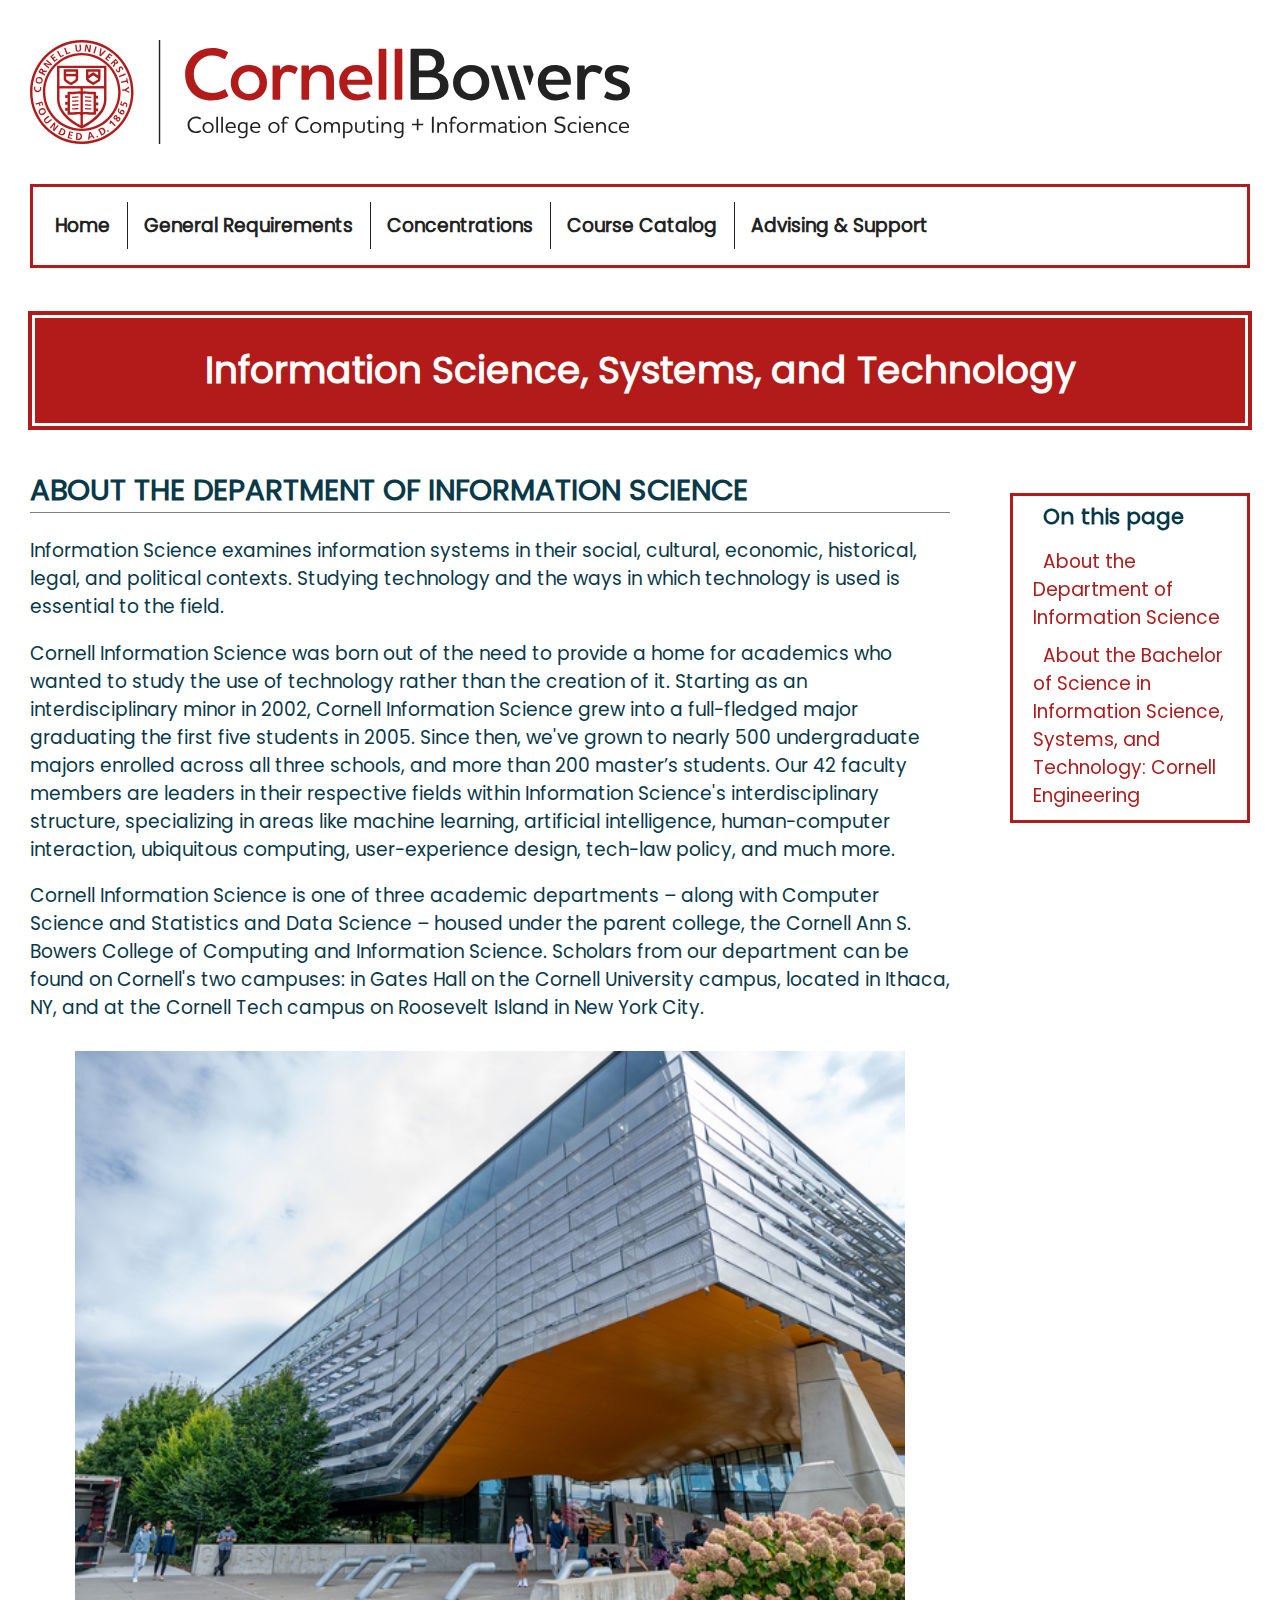
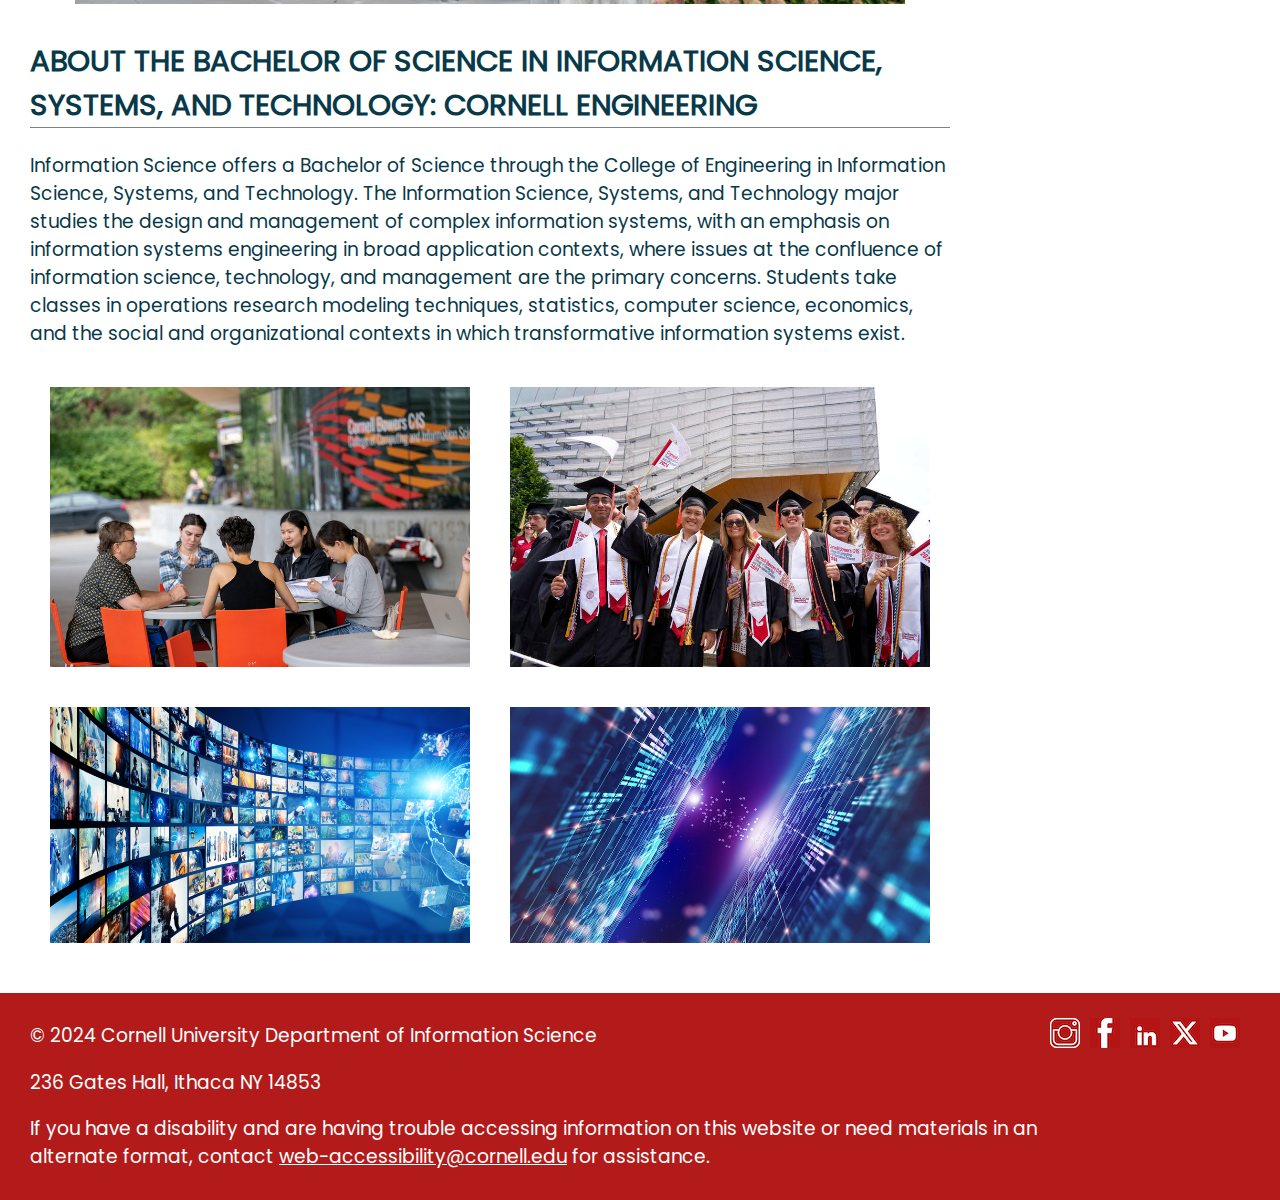
<file: index.html>
<!DOCTYPE html>
<html lang="en">

<head>
    <meta charset="UTF-8">
    <meta name="viewport" content="width=device-width, initial-scale=1">

    <link rel="stylesheet" type="text/css" href="styles/site.css">

    <title> BS - Information Science, Systems, and Technology (College of Engineering) | Cornell Information Science </title>
    <meta name="description" content="Fireflies Group's Cornell Bowers CIS website - homepage">
</head>

<body>
    <header>
        <a href="index.html" title="Home">
            <!-- Source: client provided -->
            <img class="header-logo" src="images/bowers-logo.svg" alt="">
        </a>

        <button class="accessible-hidden hamburger-button" id="hamburger" aria-label="Open the navigation menu">
            <picture>
                <!-- Source: (original work) Tran Le -->
                <img src="images/hamburger-icon.png" alt="navigation hamburger icon">
            </picture>
        </button>

        <button class="accessible-hidden x-icon" id="x-button" aria-label="Close the navigation menu">
            <picture>
                <!-- Source: (original work) Tran Le -->
                <img src="images/x-icon.png" alt="navigation x icon">
            </picture>
        </button>

        <!-- Source: (original work) Group Work -->
        <nav id="navigation">
            <menu>
                <li><a href="index.html">Home</a></li>
                <li><a href="general-requirements.html">General Requirements</a></li>
                <li><a href="concentrations.html">Concentrations</a></li>
                <li><a href="course-catalog.html">Course Catalog</a></li>
                <li><a href="advising-support.html">Advising & Support</a></li>
            </menu>
        </nav>
    </header>

    <h1>Information Science, Systems, and Technology</h1>

    <div class="container">
        <aside>
            <div class="sticky-content">
                <h2> On this page </h2>

                <!-- Source: client provided -->
                <ul>
                    <li> <a href="#about-department"> About the Department of Information Science </a> </li>
                    <li> <a href="#about-isst"> About the Bachelor of Science in Information Science, Systems, and Technology: Cornell Engineering </a> </li>
                </ul>
            </div>
        </aside>

        <main>
            <section id="about-department">
                <h2>About the Department of Information Science</h2>
                <!-- Source: client provided  -->
                <p>
                    Information Science examines information systems in their social, cultural, economic, historical, legal, and political contexts. Studying technology and the ways in which technology is used is essential to the field.
                </p>
                <p>
                    Cornell Information Science was born out of the need to provide a home for academics who wanted to study the use of technology rather than the creation of it. Starting as an interdisciplinary minor in 2002, Cornell Information Science grew into a full-fledged major graduating the first five students in 2005. Since then, we've grown to nearly 500 undergraduate majors enrolled across all three schools, and more than 200 master’s students. Our 42 faculty members are leaders in their respective fields within Information Science's interdisciplinary structure, specializing in areas like machine learning, artificial intelligence, human-computer interaction, ubiquitous computing, user-experience design, tech-law policy, and much more.
                </p>
                <p>
                    Cornell Information Science is one of three academic departments – along with Computer Science and Statistics and Data Science – housed under the parent college, the Cornell Ann S. Bowers College of Computing and Information Science. Scholars from our department can be found on Cornell's two campuses: in Gates Hall on the Cornell University campus, located in Ithaca, NY, and at the Cornell Tech campus on Roosevelt Island in New York City.
                </p>
                <picture class="gates-home">
                    <!-- Source: client provided -->
                    <img class="home-decor" src="images/gates-building.jpg" alt="picture of gates hall">
                </picture>
            </section>

            <section id="about-isst">
                <h2>About the Bachelor of Science in Information Science, Systems, and Technology: Cornell Engineering</h2>
                <p>
                    Information Science offers a Bachelor of Science through the College of Engineering in Information Science, Systems, and Technology. The Information Science, Systems, and Technology major studies the design and management of complex information systems, with an emphasis on information systems engineering in broad application contexts, where issues at the confluence of information science, technology, and management are the primary concerns. Students take classes in operations research modeling techniques, statistics, computer science, economics, and the social and organizational contexts in which transformative information systems exist.
                <p>
            </section>


            <div class="home-image-container">
                <div class="top-row-home">
                    <picture class="home-decor">
                        <!-- Source: client provided -->
                        <img class="home-decor" src="images/isst-students.jpg" alt="picture of isst students">
                    </picture>
                    <picture class="home-decor">
                        <!-- Source: client provided -->
                        <img class="home-decor" src="images/isst-grads.jpg" alt="picture of info sci graduates outside of gates hall">
                    </picture>
                </div>
                <div class="bottom-row-home">
                    <picture class="home-decor">
                        <!-- Source: client provided -->
                        <img class="home-decor" src="images/info-sci-decor.png" alt="info sci graphic visual">
                    </picture>
                    <picture class="home-decor">
                        <!-- Source: client provided -->
                        <img class="home-decor" src="images/algorithm-image.png" alt="algorithm graphic visual">
                    </picture>
                </div>
            </div>

        </main>
    </div>


    <footer>
        <div class="footer-left">
            <!-- Source: client provided -->
            <p> © 2024 Cornell University Department of Information Science </p>
            <p> 236 Gates Hall, Ithaca NY 14853 </p>
            <p> If you have a disability and are having trouble accessing information on this website or need materials in an alternate format, contact <a href="mailto:web-accessibility@cornell.edu">web-accessibility@cornell.edu</a> for assistance.
            </p>
        </div>

        <div class="footer-right">
            <a href="https://www.instagram.com/cornellbowerscis/">
                <picture>
                    <!-- Source: original work by Tran -->
                    <img class="footer-media-icons" src="images/instagram.png" alt="instagram icon">
                </picture>
            </a>

            <a href="https://www.facebook.com/CornellCIS/">
                <picture>
                    <!-- Source: original work by Tran -->
                    <img class="footer-media-icons" src="images/facebook.png" alt="facebook icon">
                </picture>
            </a>

            <a href="https://www.linkedin.com/company/cornell-university-college-of-computing-and-information-science/">
                <picture>
                    <!-- Source: original work by Tran -->
                    <img class="footer-media-icons" src="images/linkedin.png" alt="linkedin icon">
                </picture>
            </a>

            <a href="https://x.com/CornellCIS?ref_src=twsrc%5Egoogle%7Ctwcamp%5Eserp%7Ctwgr%5Eauthor&prefetchTimestamp=1732035796371">
                <picture>
                    <!-- Source: original work by Tran -->
                    <img class="footer-media-icons" src="images/x-media.png" alt="X icon">
                </picture>
            </a>

            <a href="https://www.youtube.com/channel/UC30gHDEkx8V-9aIoDHzz-zA">
                <picture>
                    <!-- Source: original work by Tran -->
                    <img class="footer-media-icons" src="images/youtube.png" alt="YouTube icon">
                </picture>
            </a>
        </div>
    </footer>
    <script src="scripts/jquery-3.7.1.js"></script>
    <script src="scripts/hamburger.js"></script>
</body>

</html>
</file>
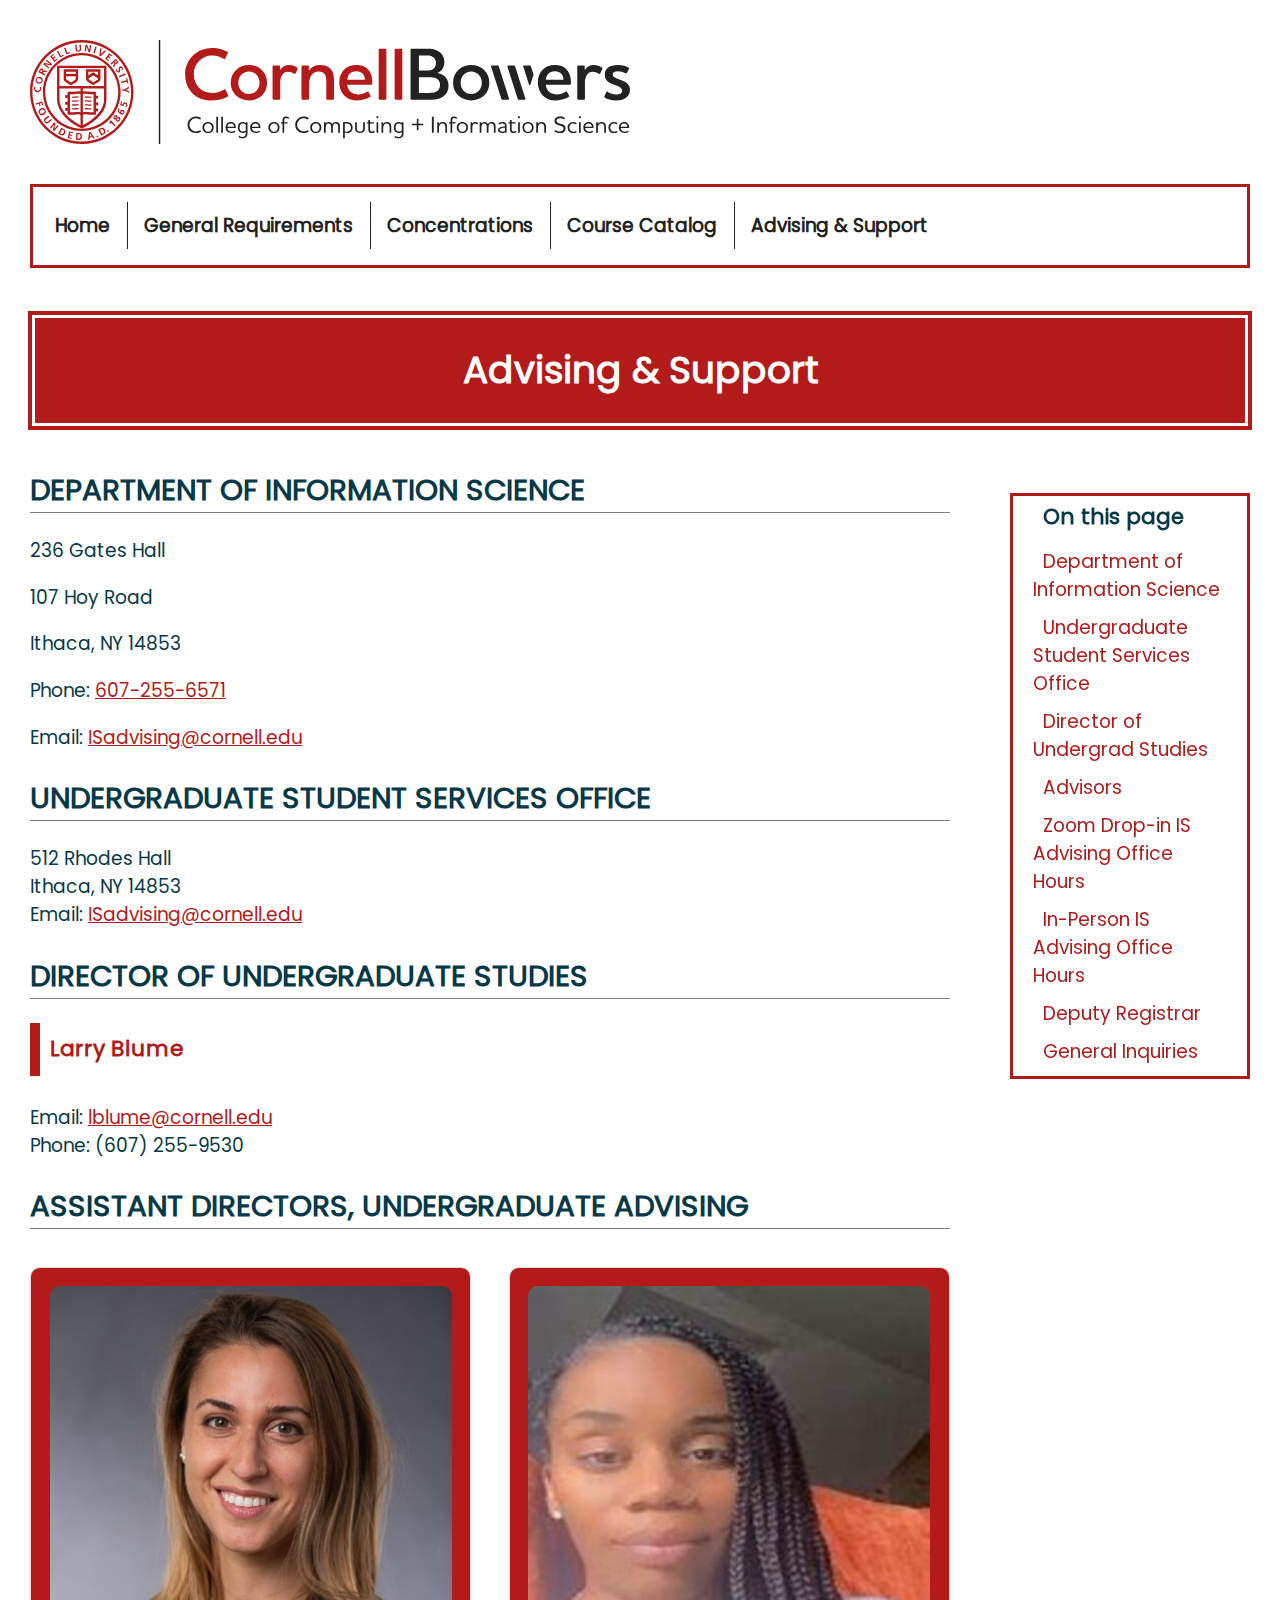
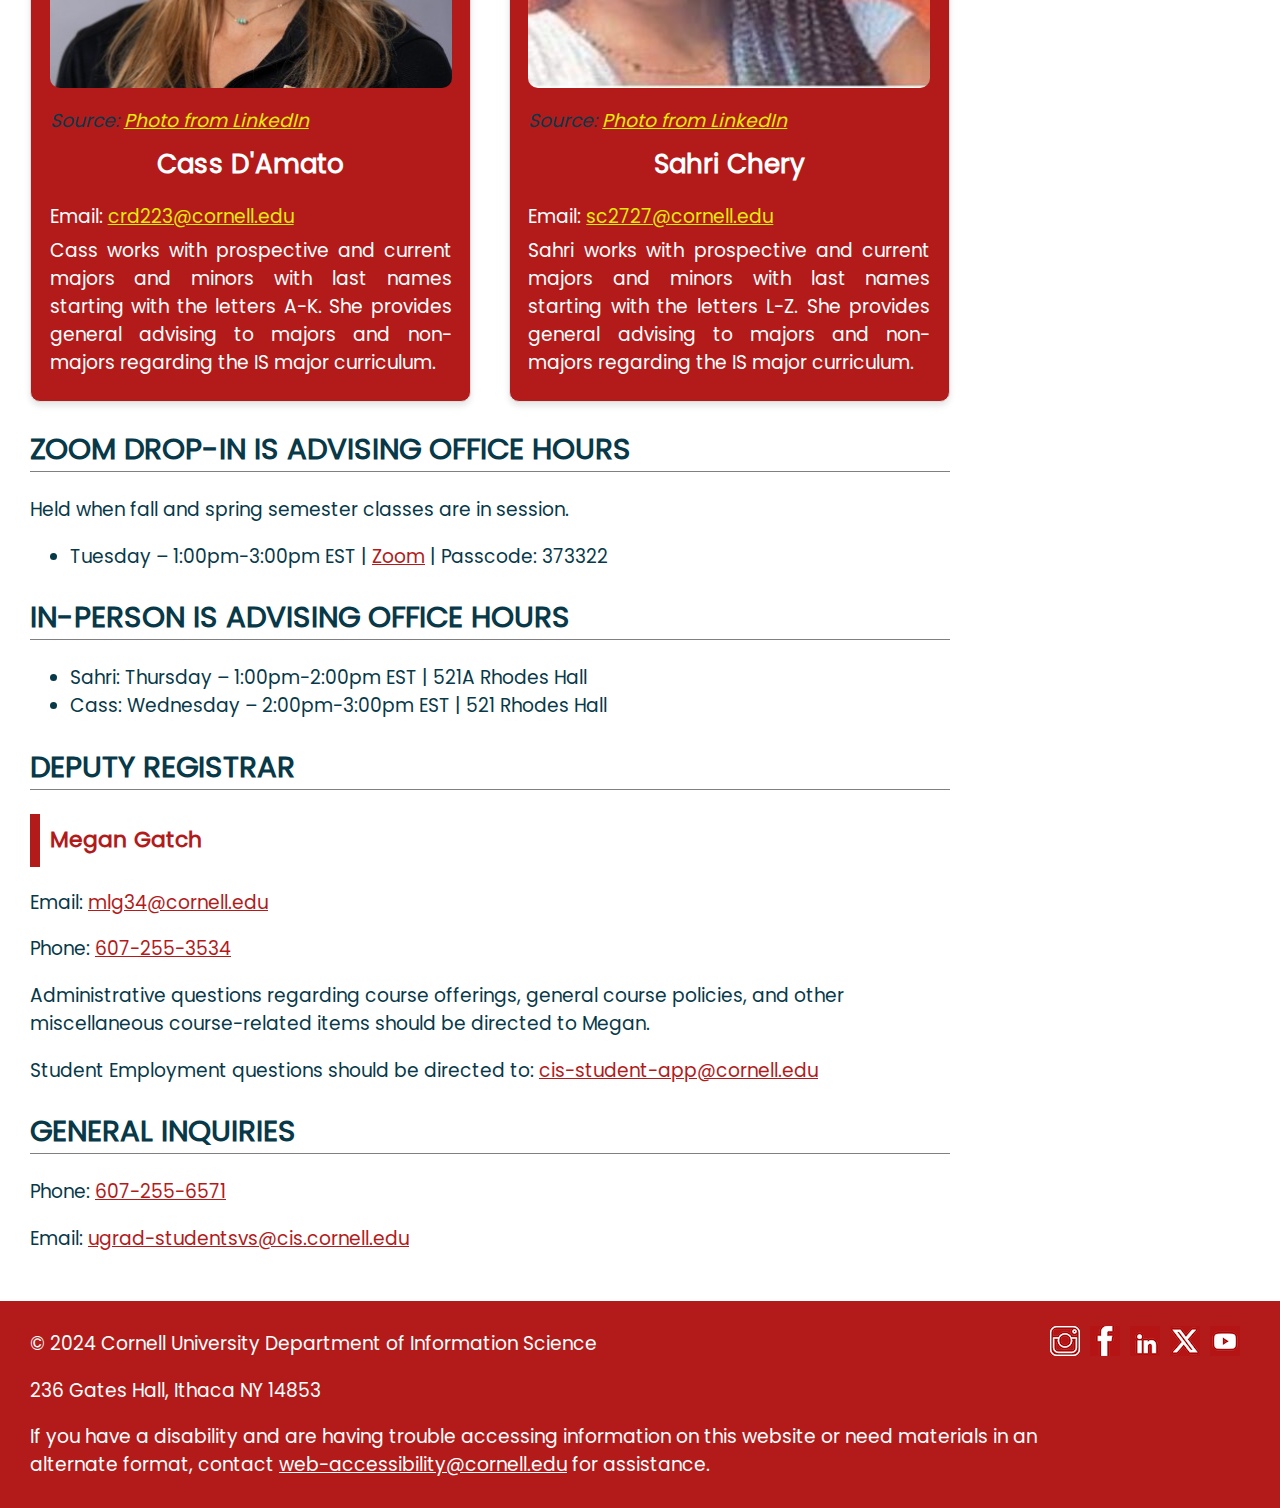
<file: advising-support.html>
<!DOCTYPE html>
<html lang="en">

<head>
    <meta charset="UTF-8">
    <meta name="viewport" content="width=device-width, initial-scale=1">

    <link rel="stylesheet" type="text/css" href="styles/site.css">

    <title> Advising & Support | Cornell Information Science, Systems, and Technology </title>
    <meta name="description" content="Fireflies Group's Cornell Bowers CIS website - advising & support">
</head>

<body>

    <header>
        <a href="index.html" title="Home">
            <!-- Source: client provided -->
            <img class="header-logo" src="images/bowers-logo.svg" alt="">
        </a>

        <button class="accessible-hidden hamburger-button" id="hamburger" aria-label="Open the navigation menu">
            <picture>
                <!-- Source: (original work) Tran Le -->
                <img src="images/hamburger-icon.png" alt="navigation hamburger icon">
            </picture>
        </button>

        <button class="accessible-hidden x-icon" id="x-button" aria-label="Close the navigation menu">
            <picture>
                <!-- Source: (original work) Tran Le -->
                <img src="images/x-icon.png" alt="navigation x icon">
            </picture>
        </button>

        <!-- Source: (original work) Group Work -->
        <nav id="navigation">
            <menu>
                <li><a href="index.html">Home</a></li>
                <li><a href="general-requirements.html">General Requirements</a></li>
                <li><a href="concentrations.html">Concentrations</a></li>
                <li><a href="course-catalog.html">Course Catalog</a></li>
                <li><a href="advising-support.html">Advising & Support</a></li>
            </menu>
        </nav>
    </header>


    <h1> Advising & Support</h1>
    <div class="container">
        <aside>
            <div class="sticky-content">
                <h2> On this page </h2>

                <!-- Source: client provided -->
                <ul>

                    <li> <a href="#is-contact">Department of Information Science</a></li>
                    <li> <a href="#is-office">Undergraduate Student Services Office</a> </li>
                    <li> <a href="#director">Director of Undergrad Studies</a> </li>
                    <li> <a href="#advisors"> Advisors</a> </li>
                    <li> <a href="#zoom"> Zoom Drop-in IS Advising Office Hours </a> </li>
                    <li> <a href="#in-person"> In-Person IS Advising Office Hours</a> </li>
                    <li> <a href="#registrar"> Deputy Registrar </a> </li>
                    <li> <a href="#inquiries">General Inquiries </a> </li>
                </ul>
            </div>
        </aside>

        <main>
            <section id="is-contact">
                <h2>Department of Information Science</h2>

                <!-- Source: client provided -->
                <div>
                    <p>236 Gates Hall</p>
                    <p>107 Hoy Road</p>
                    <p>Ithaca, NY 14853</p>
                    <p>Phone: <a href="tel:6072556571">607-255-6571</a></p>
                    <p>Email: <a href="mailto:ISadvising@cornell.edu">ISadvising@cornell.edu</a></p>
                </div>
            </section>

            <section id="is-office">
                <h2>Undergraduate Student Services Office</h2>

                <!-- Source: client provided -->
                <p>512 Rhodes Hall<br>Ithaca, NY 14853<br>Email: <a href="mailto:ISadvising@cornell.edu">ISadvising@cornell.edu</a></p>
            </section>

            <section id="director">
                <h2>Director of Undergraduate Studies</h2>

                <!-- Source: client provided -->
                <h3 class="larry">Larry Blume </h3><br>Email: <a href="mailto:lblume@cornell.edu">lblume@cornell.edu</a><br>Phone: (607) 255-9530
            </section>

            <!--Source: John Tenkorang Anim-->
            <h2 class="advisor-heading">Assistant Directors, Undergraduate Advising</h2>
            <section id="advisors" class="advisors-container">

                <!--Source: John Tenkorang Anim-->
                <div class="advisor-card">
                    <img src="images/cass-damato.jpg" alt="Cass D'Amato Headshot" class="advisor-photo">
                    <div class="advisor-info">
                        <cite>Source: <a href="https://www.linkedin.com/in/cassandradamato/overlay/photo/">Photo from LinkedIn</a></cite>

                        <!-- Source: client provided -->
                        <h3>Cass D'Amato</h3>
                        <p>Email: <a href="mailto:crd223@cornell.edu">crd223@cornell.edu</a></p>
                        <p>Cass works with prospective and current majors and minors with last names starting with the letters A-K. She provides general advising to majors and non-majors regarding the IS major curriculum.</p>
                    </div>
                </div>

                <!--Source: John Tenkorang Anim-->
                <div class="advisor-card">
                    <img src="images/sahri-chery.jpg" alt="Sahri Chery Headshot" class="advisor-photo">
                    <div class="advisor-info">
                        <cite>Source: <a href="https://www.linkedin.com/in/sahri-chery-4b212179/overlay/photo/">Photo from LinkedIn</a></cite>
                        <!-- Source: client provided -->
                        <h3>Sahri Chery</h3>
                        <p>Email: <a href="mailto:sc2727@cornell.edu">sc2727@cornell.edu</a></p>
                        <p>Sahri works with prospective and current majors and minors with last names starting with the letters L-Z. She provides general advising to majors and non-majors regarding the IS major curriculum.</p>
                    </div>
                </div>

            </section>

            <!--Source: John Tenkorang Anim-->
            <section id="zoom">
                <h2>Zoom Drop-in IS Advising Office Hours</h2>
                <!-- Source: client provided -->
                <p>Held when fall and spring semester classes are in session.</p>
                <ul>
                    <li>Tuesday – 1:00pm-3:00pm EST | <a href="https://cornell.zoom.us/j/96576334077">Zoom</a> | Passcode: 373322</li>
                </ul>
            </section>

            <!--Source: John Tenkorang Anim-->
            <section id="in-person">
                <h2>In-Person IS Advising Office Hours</h2>

                <!-- Source: client provided -->
                <ul>
                    <li>Sahri: Thursday – 1:00pm-2:00pm EST | 521A Rhodes Hall</li>
                    <li>Cass: Wednesday – 2:00pm-3:00pm EST | 521 Rhodes Hall</li>
                </ul>
            </section>

            <!--Source: John Tenkorang Anim-->
            <section id="registrar">
                <h2>Deputy Registrar</h2>

                <!-- Source: client provided -->
                <div>
                    <h3>Megan Gatch</h3>
                    <p>Email: <a href="mailto:mlg34@cornell.edu">mlg34@cornell.edu</a></p>
                    <p>Phone: <a href="tel:6072553534">607-255-3534</a></p>
                    <p>Administrative questions regarding course offerings, general course policies, and other miscellaneous course-related items should be directed to Megan.</p>
                    <p>Student Employment questions should be directed to: <a href="mailto:cis-student-app@cornell.edu">cis-student-app@cornell.edu</a></p>
                </div>
            </section>

            <!--Source: John Tenkorang Anim-->
            <section id="inquiries">
                <h2>General Inquiries</h2>

                <!-- Source: client provided -->
                <div>
                    <p>Phone: <a href="tel:6072556571">607-255-6571</a></p>
                    <p>Email: <a href="mailto:ugrad-studentsvs@cis.cornell.edu">ugrad-studentsvs@cis.cornell.edu</a></p>
                </div>
            </section>
        </main>

    </div>

    <footer>
        <div class="footer-left">
            <!-- Source: client provided -->
            <p> © 2024 Cornell University Department of Information Science </p>
            <p> 236 Gates Hall, Ithaca NY 14853 </p>
            <p> If you have a disability and are having trouble accessing information on this website or need materials in an alternate format, contact <a href="mailto:web-accessibility@cornell.edu">web-accessibility@cornell.edu</a> for assistance.
            </p>
        </div>

        <div class="footer-right">
            <a href="https://www.instagram.com/cornellbowerscis/">
                <picture>
                    <!-- Source: original work by Tran -->
                    <img class="footer-media-icons" src="images/instagram.png" alt="instagram icon">
                </picture>
            </a>
            <a href="https://www.facebook.com/CornellCIS/">
                <picture>
                    <!-- Source: original work by Tran -->
                    <img class="footer-media-icons" src="images/facebook.png" alt="facebook icon">
                </picture>
            </a>
            <a href="https://www.linkedin.com/company/cornell-university-college-of-computing-and-information-science/">
                <picture>
                    <!-- Source: original work by Tran -->
                    <img class="footer-media-icons" src="images/linkedin.png" alt="linkedin icon">
                </picture>
            </a>
            <a href="https://x.com/CornellCIS?ref_src=twsrc%5Egoogle%7Ctwcamp%5Eserp%7Ctwgr%5Eauthor&prefetchTimestamp=1732035796371">
                <picture>
                    <!-- Source: original work by Tran -->
                    <img class="footer-media-icons" src="images/x-media.png" alt="X icon">
                </picture>
            </a>
            <a href="https://www.youtube.com/channel/UC30gHDEkx8V-9aIoDHzz-zA">
                <picture>
                    <!-- Source: original work by Tran -->
                    <img class="footer-media-icons" src="images/youtube.png" alt="YouTube icon">
                </picture>
            </a>
        </div>
    </footer>

    <script src="scripts/jquery-3.7.1.js"></script>
    <script src="scripts/hamburger.js"></script>

</body>

</html>
</file>
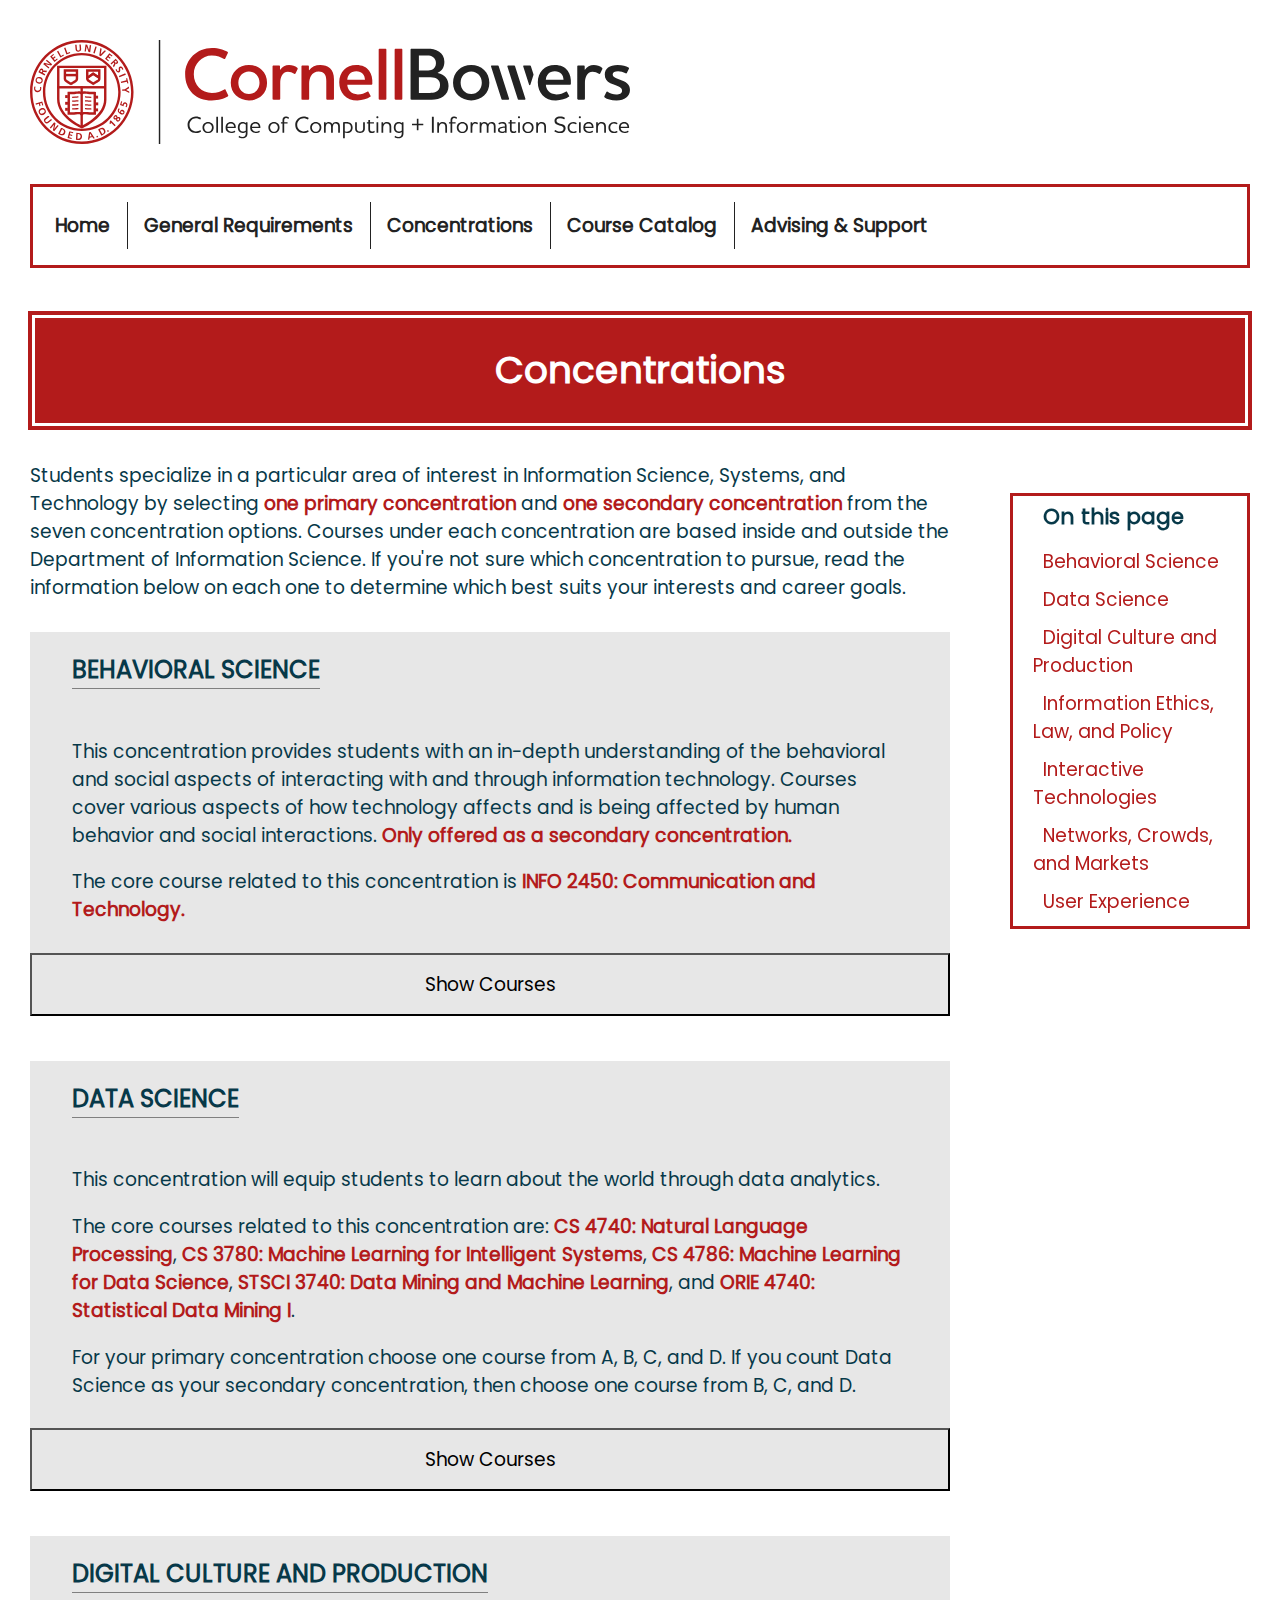
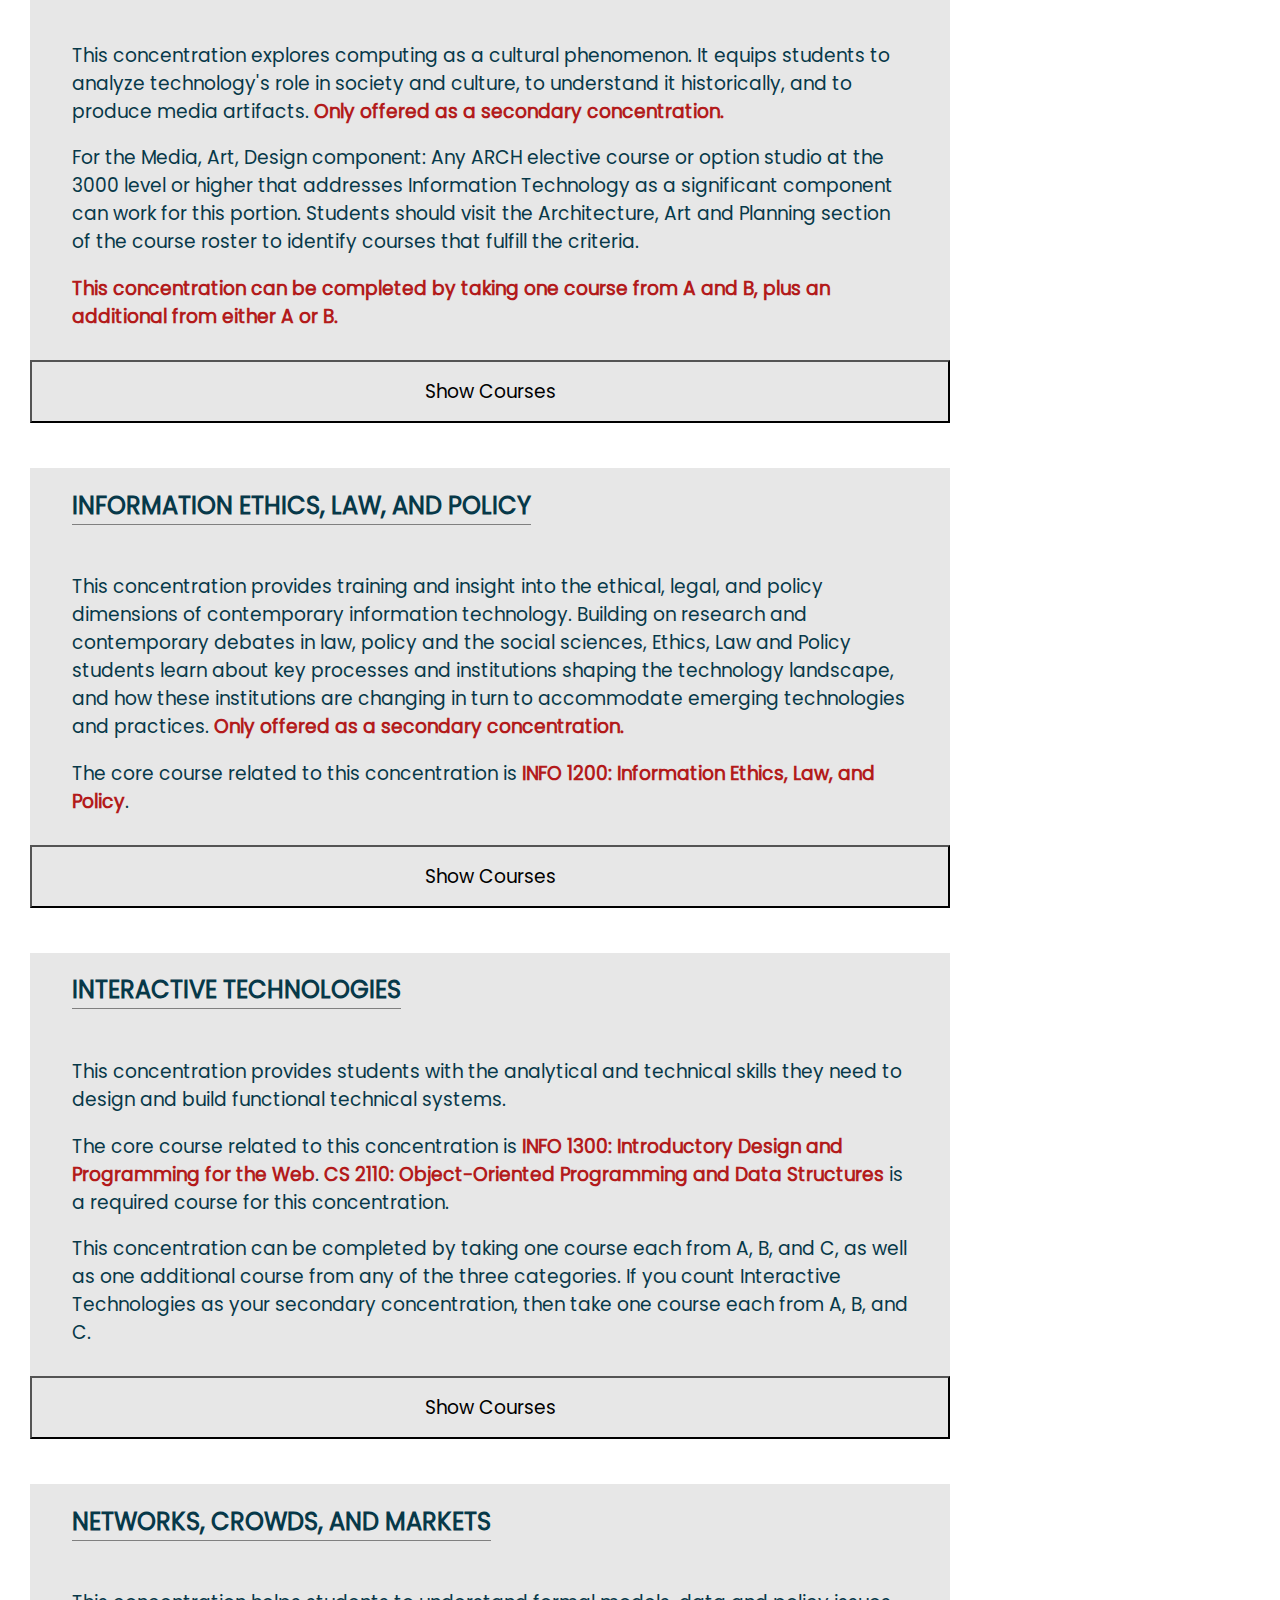
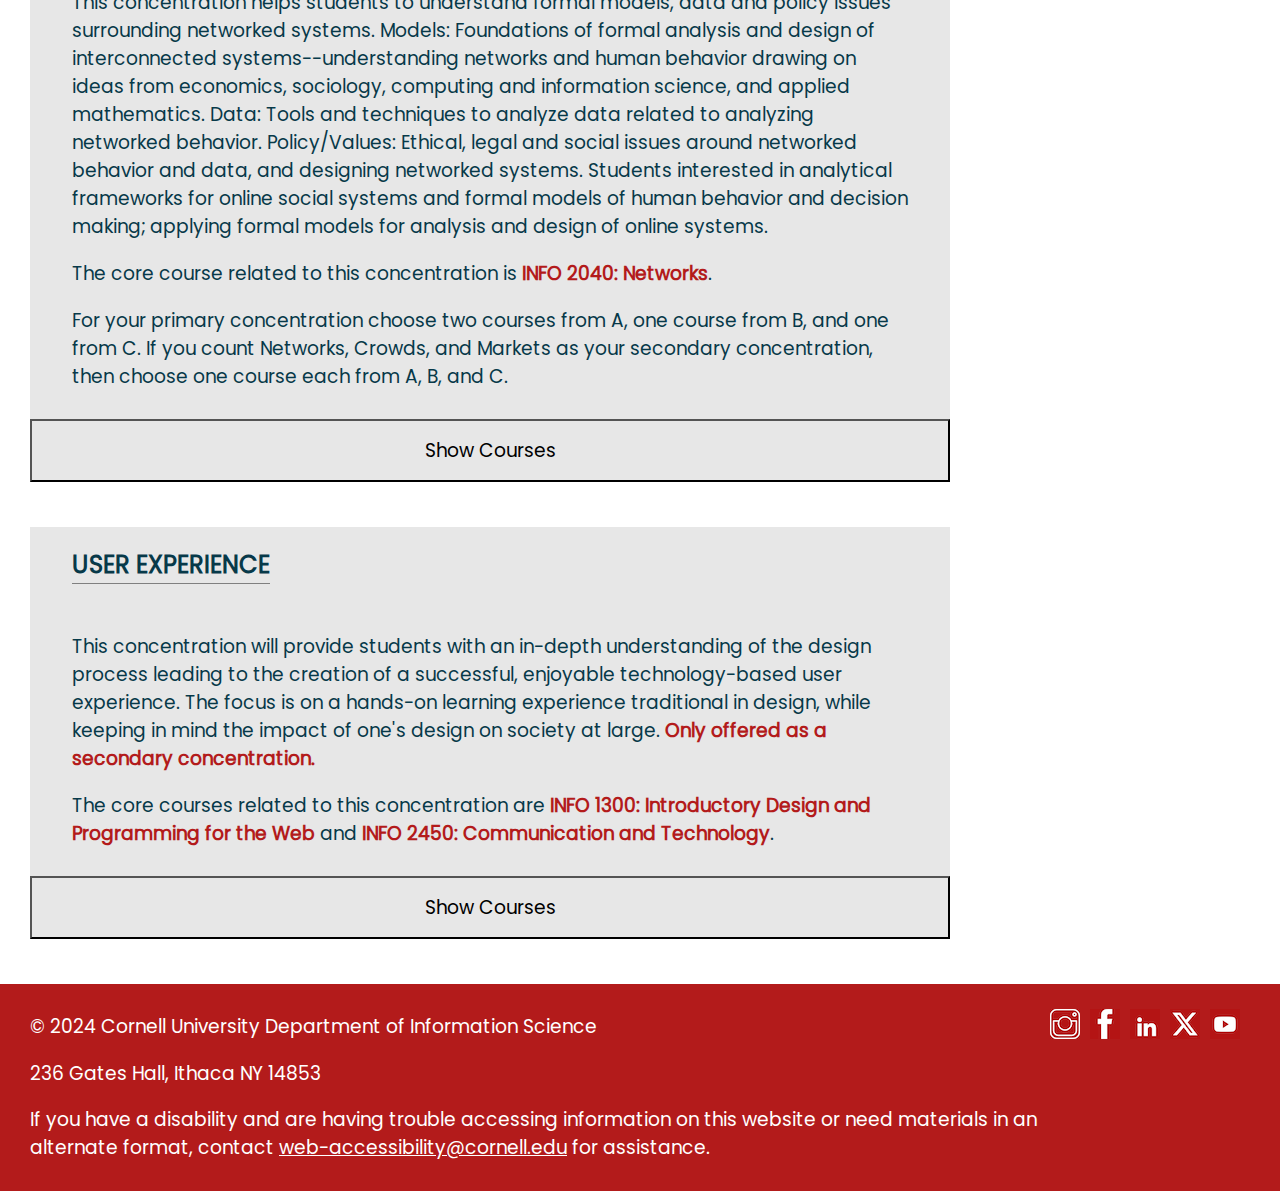
<file: concentrations.html>
<!DOCTYPE html>
<html lang="en">

<head>
    <meta charset="UTF-8">
    <meta name="viewport" content="width=device-width, initial-scale=1">

    <link rel="stylesheet" type="text/css" href="styles/site.css">

    <title>Concentrations | ISST at Cornell Bowers CIS</title>
    <meta name="description" content="Fireflies Group's Cornell Bowers CIS website - concentrations">
</head>

<body>

    <header>
        <a href="index.html" title="Home">
            <!-- Source: client provided -->
            <img class="header-logo" src="images/bowers-logo.svg" alt="">
        </a>

        <button class="accessible-hidden hamburger-button" id="hamburger" aria-label="Open the navigation menu">
            <picture>
                <!-- Source: (original work) Tran Le -->
                <img src="images/hamburger-icon.png" alt="navigation hamburger icon">
            </picture>
        </button>

        <button class="accessible-hidden x-icon" id="x-button" aria-label="Close the navigation menu">
            <picture>
                <!-- Source: (original work) Tran Le -->
                <img src="images/x-icon.png" alt="navigation x icon">
            </picture>
        </button>

        <!-- Source: (original work) Group Work -->
        <nav id="navigation">
            <menu>
                <li><a href="index.html">Home</a></li>
                <li><a href="general-requirements.html">General Requirements</a></li>
                <li><a href="concentrations.html">Concentrations</a></li>
                <li><a href="course-catalog.html">Course Catalog</a></li>
                <li><a href="advising-support.html">Advising & Support</a></li>
            </menu>
        </nav>
    </header>

    <h1>Concentrations</h1>
    <div class="container">
        <aside>
            <div class="sticky-content">
                <h2>On this page</h2>
                <ul>
                    <li><a href="#behavioral">Behavioral Science</a></li>
                    <li><a href="#data">Data Science</a></li>
                    <li><a href="#digital">Digital Culture and Production</a></li>
                    <li><a href="#information">Information Ethics, Law, and Policy</a></li>
                    <li><a href="#interactive">Interactive Technologies</a></li>
                    <li><a href="#networks">Networks, Crowds, and Markets</a></li>
                    <li><a href="#ux">User Experience</a></li>
                </ul>
            </div>
        </aside>
        <main>
            <!-- Source: client provided -->
            <p class="concentrations-descrip">Students specialize in a particular area of interest in Information Science, Systems, and Technology by selecting <strong>one primary concentration</strong> and <strong>one secondary concentration</strong> from the seven concentration options. Courses under each concentration are based inside and outside the Department of Information Science. If you're not sure which concentration to pursue, read the information below on each one to determine which best suits your interests and career goals.</p>
            <section id="behavioral">
                <div class="each-concen">
                    <h2 class="each-concen-name">Behavioral Science</h2>
                </div>
                <!-- Source: client provided -->
                <div class="concen-seen">
                    <p class="concentrations-descrip">This concentration provides students with an in-depth understanding of the behavioral and social aspects of interacting with and through information technology. Courses cover various aspects of how technology affects and is being affected by human behavior and social interactions. <strong>Only offered as a secondary concentration.</strong></p>
                    <p class="concentrations-descrip">The core course related to this concentration is <strong>INFO 2450: Communication and Technology.</strong></p>
                </div>
                <div class="butt-wrap">
                    <button class="concen-butt-s" id="behavioral-butt-s" aria-label="show behavioral science courses">Show Courses</button>
                    <button class="concen-butt-h" id="behavioral-butt-h" aria-label="hide behavioral science courses">Hide Courses</button>
                </div>
                <section class="each-concen-info" id="behavioral-courses">
                    <h3>A. Understanding Social Behavior (choose one)</h3>
                    <ul>
                        <li>INFO 3460: Crowds, Communities, and Technology</li>
                        <li>INFO 4430: Teams and Technology</li>
                        <li>INFO 4450: Computer-Mediated Communication</li>
                        <li>INFO 4490: Social Behavior and Technology</li>
                        <li>INFO 4500: Language and Technology</li>
                        <li>INFO 4505: Computing and Global Development</li>
                        <li>INFO 4800: Behavioral Science Interventions</li>
                        <li>INFO 4940: Special Topics - Building Inclusive Computing Organizations</li>
                        <li>​INFO 4940: Special Topics - Technology and Underserved Communities</li>
                        <li>COMM 4380: Communication in Virtual Worlds</li>
                        <li>PSYCH 3800: Social Cognition</li>
                    </ul>
                    <h3>B. Social Data Analytics (choose one)</h3>
                    <ul>
                        <li>INFO 3300: Visual Data Analytics for the Web (previously Data-Driven Web Applications)</li>
                        <li>INFO 3950: Data Analytics for Information Science</li>
                        <li>INFO 4100: Learning Analytics</li>
                        <li>INFO 4300: Language and Information</li>
                        <li>INFO 4350: Conversations and Information</li>
                        <li>INFO 4940: Special Topics - Applied Machine Learning: Methods and Applications</li>
                        <li>COMM 4242: The Design & Governance of Field Experiments</li>
                        <li>CS 4740: Natural Language Processing</li>
                        <li>CS 3780 (previously 4780): Machine Learning for Intelligent Systems</li>
                    </ul>
                    <h3>C. Behavior in Sociological, Network, and Design Contexts (choose one course from <strong>one</strong> of the three sections)</h3>
                    <h4>C1. Behavior in Sociological Context:</h4>
                    <ul>
                        <li>INFO 3200: Technology, Behavior, and Society (previously New Media and Society)</li>
                        <li>INFO 3561: Computing Cultures</li>
                        <li>INFO 4650: Mobile Communication in Public Life</li>
                        <li>INFO 4940: Special Topics - Law, Policy, and Politics of Cybersecurity</li>
                        <li>COMM 4410: Communicating Self in Social Media</li>
                        <li>STS 3440: The Data Science & Society Lab</li>
                    </ul>
                    <h4>C2: Behavior in Network Context:</h4>
                    <ul>
                        <li>INFO 4360: Communication Networks and Social Capital</li>
                        <li>COMM 4940: Special Topics - Human-Algorithm Behavior</li>
                        <li>SOC 3350: Covert Social Networks</li>
                    </ul>
                    <h4>C3: Behavior in Design Context:</h4>
                    <ul>
                        <li>INFO 3450: Human-Computer Interaction Design</li>
                        <li>INFO 4240: Designing Technology for Social Impact</li>
                        <li>​INFO 4400: Qualitative User Research and Design Methods</li>
                        <li>​INFO 4940: Special Topics - Technology and Social Change Practicum</li>
                    </ul>
                </section>
            </section>
            <section id="data">
                <div class="each-concen">
                    <h2 class="each-concen-name">Data Science</h2>
                </div>
                <!-- Source: client provided -->
                <div class="concen-seen">
                    <p class="concentrations-descrip">This concentration will equip students to learn about the world through data analytics.</p>
                    <p class="concentrations-descrip">The core courses related to this concentration are: <strong>CS 4740: Natural Language Processing</strong>, <strong>CS 3780: Machine Learning for Intelligent Systems</strong>, <strong>CS 4786: Machine Learning for Data Science</strong>, <strong>STSCI 3740: Data Mining and Machine Learning</strong>, and <strong>ORIE 4740: Statistical Data Mining I</strong>.</p>
                    <p class="concentrations-descrip">For your primary concentration choose one course from A, B, C, and D. If you count Data Science as your secondary concentration, then choose one course from B, C, and D.</p>
                </div>
                <div class="butt-wrap">
                    <button class="concen-butt-s" id="data-butt-s" aria-label="show data science courses">Show Courses</button>
                    <button class="concen-butt-h" id="data-butt-h" aria-label="hide data science courses">Hide Courses</button>
                </div>
                <section class="each-concen-info" id="data-courses">
                    <h3>A. Data Analysis (choose one for <strong>primary</strong>)</h3>
                    <ul>
                        <li>INFO 3300: Visual Data Analytics for the Web (previously Data-Driven Web Applications)</li>
                        <li>INFO 3900: Causal Inference</li>
                        <li>INFO 3950: Data Analytics for Information Science</li>
                        <li>INFO 4940: Special Topics - Applied Machine Learning: Methods and Applications</li>
                        <li>CS 3780 (previously 4780): Machine Learning for Intelligent Systems</li>
                        <li>CS 4786: Machine Learning for Data Science</li>
                        <li>ORIE 4740: Statistical Data Mining I</li>
                        <li>ORIE 3741 (previously 4741): Learning with Big Messy Data</li>
                        <li>STSCI 3740 (previously 4740): Data Mining and Machine Learning</li>
                    </ul>
                    <h3>B. Domain Expertise (choose one)</h3>
                    <ul>
                        <li>INFO 2770: Excursions in Computational Sustainability</li>
                        <li>INFO 3350: Text Mining for History and Literature</li>
                        <li>INFO 3370: Studying Social Inequality Using Data Science</li>
                        <li>INFO 4100: Learning Analytics</li>
                        <li>INFO 4120: Ubiquitous Computing</li>
                        <li>INFO 4300: Language and Information</li>
                        <li>INFO 4350: Conversations and Information</li>
                        <li>CS 4740: Natural Language Processing</li>
                        <li>PUBPOL 2130: Data and the State: How Governments See People and Places</li>
                    </ul>
                    <h3>C. Big Data Ethics, Policy and Society (choose one)</h3>
                    <ul>
                        <li>INFO 3200: Technology, Behavior, and Society (previously New Media and Society)</li>
                        <li>INFO 3561: Computing Cultures</li>
                        <li>INFO 4145: Privacy and Security in the Data Economy</li>
                        <li>INFO 4200: Information Policy: Applied Research and Analysis</li>
                        <li>INFO 4240: Designing Technology for Social Impact</li>
                        <li>INFO 4250: Surveillance and Privacy</li>
                        <li>INFO 4270: Ethics and Policy in Data Science</li>
                        <li>INFO 4390: Practical Principles for Designing Fair Algorithms</li>
                        <li>INFO 4561: Stars, Scores, and Rankings: Evaluation and Society</li>
                        <li>​INFO 4940: Special Topics - Technology and Social Change Practicum</li>
                        <li>INFO 4940: Special Topics - Building Inclusive Computing Organizations</li>
                        <li>​INFO 4940: Special Topics - Computing on Earth: Extraction, Consumption, and the Material Ethics of Computing</li>
                        <li>INFO 4940: Special Topics - Law, Policy, and Politics of Cybersecurity</li>
                        <li>INFO 4940: Special Topics - Law, Policy, and Politics of Artificial Intelligence</li>
                        <li>COMM 4242: The Design & Governance of Field Experiments</li>
                        <li>ENGL 3778: Free Speech, Censorship, and the Age of Global Media</li>
                        <li>PUBPOL 3460: Culture, Law, and Politics of Information Policy</li>
                        <li>STS 3440: The Data Science & Society Lab</li>
                    </ul>
                    <h3>D. Data Communication (choose one)</h3>
                    <ul>
                        <li>INFO 3312: Data Communication</li>
                        <li>INFO 4310: Interactive Information Visualization</li>
                        <li>COMM 3150: Organizational Communication: Theory and Practice</li>
                        <li>COMM 3189: Taking America's Pulse: Creating and Conducting a National Opinion Poll</li>
                        <li>COMM 4200: Public Opinion and Social Processes</li>
                        <li>COMM 4860: Risk Communication</li>
                        <li>COMM 4940: Data and Technology for Organizing</li>
                        <li>GOVT 2169: Survey Data in the Information Age</li>
                        <li>SOC 3580: Big Data on the Social World</li>
                    </ul>
                </section>
            </section>
            <section id="digital">
                <div class="each-concen">
                    <h2 class="each-concen-name">Digital Culture and Production</h2>
                </div>
                <!-- Source: client provided -->
                <div class="concen-seen">
                    <p class="concentrations-descrip">This concentration explores computing as a cultural phenomenon. It equips students to analyze technology's role in society and culture, to understand it historically, and to produce media artifacts. <strong>Only offered as a secondary concentration.</strong></p>
                    <p class="concentrations-descrip">For the Media, Art, Design component: Any ARCH elective course or option studio at the 3000 level or higher that addresses Information Technology as a significant component can work for this portion. Students should visit the Architecture, Art and Planning section of the course roster to identify courses that fulfill the criteria.</p>
                    <p class="concentrations-descrip"><strong>This concentration can be completed by taking one course from A and B, plus an additional from either A or B.</strong></p>
                </div>
                <div class="butt-wrap">
                    <button class="concen-butt-s" id="digital-butt-s" aria-label="show digital culture and production courses">Show Courses</button>
                    <button class="concen-butt-h" id="digital-butt-h" aria-label="hide digital culture and production courses">Hide Courses</button>
                </div>
                <section class="each-concen-info" id="digital-courses">
                    <h3>A. Digital Culture and History (choose at least one)</h3>
                    <ul>
                        <li>INFO 2921: Inventing an Information Society</li>
                        <li>INFO 3200: Technology, Behavior, and Society (previously New Media and Society)</li>
                        <li>INFO 3561: Computing Cultures</li>
                        <li>INFO 4260: Computing on Earth: Extraction, Consumption, and the Material Ethics of Computing</li>
                        <li>INFO 4940: Special Topics - Clockwork: Infrastructure, Work, and Time</li>
                        <li>INFO 4940: Special Topics - Law, Policy, and Politics of Cybersecurity</li>
                        <li>STS 3440: The Data Science & Society Lab</li>
                        <li>​STS 4040: Due Process Clinic</li>
                    </ul>
                    <h3>B. Media, Art, Design (choose at least one)</h3>
                    <ul>
                        <li>INFO 2750: Robot Ethics</li>
                        <li>INFO 3450: Human-Computer Interaction Design</li>
                        <li>INFO 3660: History and Theory of Digital Art</li>
                        <li>INFO 4152: Advanced Topics in Computer Game Design</li>
                        <li>INFO 4240: Designing Technology for Social Impact</li>
                        <li>INFO 4400: Qualitative User Research and Design Methods</li>
                        <li>INFO 4420: Human Computer Interaction Studio</li>
                        <li>INFO 4940: Special Topics - Good Tech, Bad Tech</li>
                        <li>INFO 4940: Special Topics - Human Centered Design and Engaged Media</li>
                        <li>INFO 4940 - Special Topics: Design Thinking, Media, and Community</li>
                        <li>ART 3705: Digital Media: Art in the Age of Networks</li>
                        <li>ARTH 4151: Topics in Media Arts</li>
                        <li>ARTH 4154: Feminism, Post-Feminism, and Cyberfeminism</li>
                        <li>COML 3115: Video and New Media: Art, Theory, Politics</li>
                        <li>HIST 2293: Digital History</li>
                    </ul>
                </section>
            </section>
            <section id="information">
                <div class="each-concen">
                    <h2 class="each-concen-name">Information Ethics, Law, and Policy</h2>
                </div>
                <!-- Source: client provided -->
                <div class="concen-seen">
                    <p class="concentrations-descrip">This concentration provides training and insight into the ethical, legal, and policy dimensions of contemporary information technology. Building on research and contemporary debates in law, policy and the social sciences, Ethics, Law and Policy students learn about key processes and institutions shaping the technology landscape, and how these institutions are changing in turn to accommodate emerging technologies and practices. <strong>Only offered as a secondary concentration.</strong></p>
                    <p class="concentrations-descrip">The core course related to this concentration is <strong>INFO 1200: Information Ethics, Law, and Policy</strong>.</p>
                </div>
                <div class="butt-wrap">
                    <button class="concen-butt-s" id="information-butt-s" aria-label="show information ethics, law, and policy courses">Show Courses</button>
                    <button class="concen-butt-h" id="information-butt-h" aria-label="hide information ethics, law, and policy courses">Hide Courses</button>
                </div>
                <section class="each-concen-info" id="information-courses">
                    <h3>A. Frameworks and Institutions (choose one)</h3>
                    <ul>
                        <li>INFO 4113: Technology and Law Colloquium</li>
                        <li>INFO 4200: Information Policy: Applied Research and Analysis</li>
                        <li>INFO 4250: Surveillance and Privacy</li>
                        <li>INFO 4301: Ethics in New Media, Technology, and Communication</li>
                        <li>INFO 4940: Special Topics - Law, Policy, and Politics of Cybersecurity</li>
                        <li>INFO 4940: Special Topics - Law, Policy, and Politics of Artificial Intelligence</li>
                        <li>HADM 4890: The Law of the Internet and E-Commerce</li>
                        <li>PUBPOL 3460: Culture, Law, and Politics of Information Policy</li>
                        <li>STS 2761: Governing Everyday Life</li>
                    </ul>
                    <h3>B. Methods and Analysis (choose one)</h3>
                    <ul>
                        <li>INFO 2921: Inventing an Information Society</li>
                        <li>INFO 4240: Designing Technology for Social Impact</li>
                        <li>INFO 4800: Behavioral Science Interventions</li>
                        <li>INFO 4940: Special Topics - Good Tech, Bad Tech</li>
                        <li>​INFO 4940: Special Topics - Technology and Social Change Practicum</li>
                        <li>INFO 4940: Special Topics - Clockwork: Infrastructure, Work, and Time</li>
                        <li>COMM 4242: The Design & Governance of Field Experiments</li>
                        <li>CRP 3210: Introduction to Quantitative Methods for the Analysis of Public Policy</li>
                        <li>PUBPOL 2300 (previously PAM 2300): Introduction to Policy Analysis</li>
                    </ul>
                    <h3>C. Cases/Topics (choose one)</h3>
                    <ul>
                        <li>INFO 3200: Technology, Behavior, and Society (previously New Media and Society)</li>
                        <li>INFO 3460: Crowds, Communities, and Technology</li>
                        <li>INFO 3561: Computing Cultures</li>
                        <li>INFO 4145: Privacy and Security in the Data Economy</li>
                        <li>INFO 4260: Computing on Earth: Extraction, Consumption, and the Material Ethics of Computing</li>
                        <li>​INFO 4270: Ethics and Policy in Data Science</li>
                        <li>​INFO 4390: Practical Principles for Designing Fair Algorithms</li>
                        <li>​INFO 4561: Stars, Scores, and Rankings: Evaluation and Society</li>
                        <li>INFO 4940: Special Topics - Knowledge Infrastructures</li>
                        <li>COMM 4940: Special Topics - Human-Algorithm Behavior</li>
                        <li>STS 3440: The Data Science & Society Lab</li>
                        <li>STS 4040: Due Process Clinic</li>
                    </ul>
                </section>
            </section>
            <section id="interactive">
                <div class="each-concen">
                    <h2 class="each-concen-name">Interactive Technologies</h2>
                </div>
                <!-- Source: client provided -->
                <div class="concen-seen">
                    <p class="concentrations-descrip">This concentration provides students with the analytical and technical skills they need to design and build functional technical systems.</p>
                    <p class="concentrations-descrip">The core course related to this concentration is <strong>INFO 1300: Introductory Design and Programming for the Web</strong>. <strong>CS 2110: Object-Oriented Programming and Data Structures</strong> is a required course for this concentration.</p>
                    <p class="concentrations-descrip">This concentration can be completed by taking one course each from A, B, and C, as well as one additional course from any of the three categories. If you count Interactive Technologies as your secondary concentration, then take one course each from A, B, and C.</p>
                </div>
                <div class="butt-wrap">
                    <button class="concen-butt-s" id="interactive-butt-s" aria-label="show interactive technologies courses">Show Courses</button>
                    <button class="concen-butt-h" id="interactive-butt-h" aria-label="hide interactive technologies courses">Hide Courses</button>
                </div>
                <section class="each-concen-info" id="interactive-courses">
                    <h3>A. Building with Hardware (choose one)</h3>
                    <ul>
                        <li>INFO 4120: Ubiquitous Computing</li>
                        <li>INFO 4320: Introduction to Rapid Prototyping and Physical Computing</li>
                        <li>​CS 4758: Autonomous Mobile Robots</li>
                    </ul>
                    <h3>B. Domain Expertise (choose one)</h3>
                    <ul>
                        <li>INFO 3300: Visual Data Analytics for the Web (previously Data-Driven Web Applications)</li>
                        <li>INFO 4340: App Design and Prototyping</li>
                        <li>INFO 4555: Business Intelligence Systems</li>
                        <li>CS 3780 (previously 4780): Machine Learning for Intelligent Systems</li>
                        <li>CS 4786: Machine Learning for Data Science</li>
                        <li>CS 4620: Introduction to Computer Graphics</li>
                        <li>CS 5150: Software Engineering</li>
                        <li>ORIE 4740: Statistical Data Mining I</li>
                        <li>ORIE 3741 (previously 4741): Learning with Big Messy Data</li>
                        <li>STSCI 3740 (previously 4740): Data Mining and Machine Learning</li>
                    </ul>
                    <h3>C. Context/Application Domains (choose one)</h3>
                    <ul>
                        <li>INFO 4152: Advanced Topics in Computer Game Design</li>
                        <li>INFO 4154: Analytics-driven Game Design</li>
                        <li>INFO 4275: Novel Interaction Techniques</li>
                        <li>INFO 4310: Interactive Information Visualization</li>
                        <li>INFO 4410: Re-Designing Robots</li>
                        <li>INFO 4430: Teams and Technology</li>
                        <li>INFO 4505: Computing and Global Development</li>
                        <li>CS 4752: Robotic Manipulation</li>
                    </ul>
                </section>
            </section>
            <section id="networks">
                <div class="each-concen">
                    <h2 class="each-concen-name">Networks, Crowds, and Markets</h2>
                </div>
                <!-- Source: client provided -->
                <div class="concen-seen">
                    <p class="concentrations-descrip">This concentration helps students to understand formal models, data and policy issues surrounding networked systems. Models: Foundations of formal analysis and design of interconnected systems--understanding networks and human behavior drawing on ideas from economics, sociology, computing and information science, and applied mathematics. Data: Tools and techniques to analyze data related to analyzing networked behavior. Policy/Values: Ethical, legal and social issues around networked behavior and data, and designing networked systems. Students interested in analytical frameworks for online social systems and formal models of human behavior and decision making; applying formal models for analysis and design of online systems.</p>
                    <p class="concentrations-descrip">The core course related to this concentration is <strong>INFO 2040: Networks</strong>.</p>
                    <p class="concentrations-descrip">For your primary concentration choose two courses from A, one course from B, and one from C. If you count Networks, Crowds, and Markets as your secondary concentration, then choose one course each from A, B, and C.</p>
                </div>
                <div class="butt-wrap">
                    <button class="concen-butt-s" id="networks-butt-s" aria-label="show networks, crowds, and markets courses">Show Courses</button>
                    <button class="concen-butt-h" id="networks-butt-h" aria-label="hide networks, crowds, and markets courses">Hide Courses</button>
                </div>
                <section class="each-concen-info" id="networks-courses">
                    <h3>A. Models (choose two for <strong>primary</strong>, one for <strong>secondary</strong>)</h3>
                    <ul>
                        <li>INFO 4220: Networks II: Market Design</li>
                        <li>INFO 4360: Communication Networks and Social Capital</li>
                        <li>COMM 3150: Organizational Communication: Theory and Practice</li>
                        <li>ECON 3810: Decision Theory I</li>
                        <li>ECON 4020: Game Theory</li>
                        <li>ECON 4022: Game Theory II</li>
                        <li>ECON 4610: Industrial Organization I</li>
                        <li>ECON 4660: Behavioral Economics</li>
                        <li>ORIE 4350: Introduction to Game Theory</li>
                        <li>SOC 3080: Social Networks and Power</li>
                    </ul>
                    <h3>B. Data (choose one)</h3>
                    <ul>
                        <li>INFO 3300: Visual Data Analytics for the Web (previously Data-Driven Web Applications)</li>
                        <li>INFO 3950: Data Analytics for Information Science</li>
                        <li>INFO 4300: Language and Information</li>
                        <li>INFO 4350: Conversations and Information</li>
                        <li>CS 4740: Natural Language Processing</li>
                        <li>CS 3780 (previously 4780): Machine Learning for Intelligent Systems</li>
                        <li>CS 4786: Machine Learning for Data Science</li>
                        <li>ECON 3120: Applied Econometrics</li>
                        <li>ECON 3140: Econometrics</li>
                    </ul>
                    <h3>C. Policy/Values (choose one)</h3>
                    <ul>
                        <li>INFO 3561: Computing Cultures</li>
                        <li>INFO 4145: Privacy and Security in the Data Economy</li>
                        <li>INFO 4200: Information Policy: Applied Research and Analysis</li>
                        <li>INFO 4240: Designing Technology for Social Impact</li>
                        <li>INFO 4250: Surveillance and Privacy</li>
                        <li>INFO 4940 Special Topics - Good Tech, Bad Tech</li>
                        <li>​INFO 4940: Special Topics - Technology and Social Change Practicum</li>
                        <li>INFO 4940: Special Topics - Law, Policy, and Politics of Cybersecurity</li>
                        <li>INFO 4940: Special Topics - Law, Policy, and Politics of Artificial Intelligence</li>
                        <li>COMM 4940: Special Topics - Human-Algorithm Behavior</li>
                        <li>PUBPOL 3460: Culture, Law, and Politics of Information Policy</li>
                        <li>STS 3440: The Data Science & Society Lab</li>
                    </ul>
                </section>
            </section>
            <section id="ux">
                <div class="each-concen">
                    <h2 class="each-concen-name">User Experience</h2>
                </div>
                <!-- Source: client provided -->
                <div class="concen-seen">
                    <p class="concentrations-descrip">This concentration will provide students with an in-depth understanding of the design process leading to the creation of a successful, enjoyable technology-based user experience. The focus is on a hands-on learning experience traditional in design, while keeping in mind the impact of one's design on society at large. <strong>Only offered as a secondary concentration.</strong></p>
                    <p class="concentrations-descrip">The core courses related to this concentration are <strong>INFO 1300: Introductory Design and Programming for the Web</strong> and <strong>INFO 2450: Communication and Technology</strong>.</p>
                </div>
                <div class="butt-wrap">
                    <button class="concen-butt-s" id="ux-butt-s" aria-label="show user experience courses">Show Courses</button>
                    <button class="concen-butt-h" id="ux-butt-h" aria-label="hide user experience courses">Hide Courses</button>
                </div>
                <section class="each-concen-info" id="ux-courses">
                    <h3>A. Core Principles of Design (choose one)</h3>
                    <ul>
                        <li>INFO 3450: Human-Computer Interaction Design</li>
                        <li>INFO 4400: Qualitative User Research and Design Methods</li>
                        <li>INFO 4410: Re-Designing Robots</li>
                    </ul>
                    <h3>B. Design in Context (choose one)</h3>
                    <ul>
                        <li>INFO 2921: Inventing an Information Society</li>
                        <li>INFO 4240: Designing Technology for Social Impact</li>
                        <li>INFO 4420: Human Computer Interaction Studio</li>
                        <li>INFO 4505: Computing and Global Development</li>
                        <li>INFO 4940: Special Topics - Intelligent User Interfaces</li>
                        <li>INFO 4940 Special Topics - Good Tech, Bad Tech</li>
                        <li>INFO 4940: Special Topics - Technology and Underserved Communities</li>
                        <li>​INFO 4940: Special Topics - Technology and Social Change Practicum</li>
                        <li>INFO 4940: Special Topics - Design Thinking, Media, and Community</li>
                        <li>INFO 4940: Special Topics - Clockwork: Infrastructure, Work, and Time</li>
                    </ul>
                    <h3>C. Knowing the User (choose one)</h3>
                    <ul>
                        <li>INFO 3460: Crowds, Communities, and Technology</li>
                        <li>INFO 4125: Project Management</li>
                        <li>INFO 4430: Teams and Technology</li>
                        <li>INFO 4450: Computer-Mediated Communication</li>
                        <li>INFO 4490: Social Behavior and Technology</li>
                        <li>COMM 4380: Communication in Virtual Worlds</li>
                        <li>PSYCH 3420: Human Perception: Application to Computer Graphics, Art, and Visual Display</li>
                    </ul>
                </section>
            </section>
        </main>
    </div>
    <footer>
        <div class="footer-left">
            <!-- Source: client provided -->
            <p> © 2024 Cornell University Department of Information Science </p>
            <p> 236 Gates Hall, Ithaca NY 14853 </p>
            <p> If you have a disability and are having trouble accessing information on this website or need materials in an alternate format, contact <a href="mailto:web-accessibility@cornell.edu">web-accessibility@cornell.edu</a> for assistance.
            </p>
        </div>

        <div class="footer-right">
            <a href="https://www.instagram.com/cornellbowerscis/">
                <picture>
                    <!-- Source: original work by Tran -->
                    <img class="footer-media-icons" src="images/instagram.png" alt="instagram icon">
                </picture>
            </a>
            <a href="https://www.facebook.com/CornellCIS/">
                <picture>
                    <!-- Source: original work by Tran -->
                    <img class="footer-media-icons" src="images/facebook.png" alt="facebook icon">
                </picture>
            </a>
            <a href="https://www.linkedin.com/company/cornell-university-college-of-computing-and-information-science/">
                <picture>
                    <!-- Source: original work by Tran -->
                    <img class="footer-media-icons" src="images/linkedin.png" alt="linkedin icon">
                </picture>
            </a>
            <a href="https://x.com/CornellCIS?ref_src=twsrc%5Egoogle%7Ctwcamp%5Eserp%7Ctwgr%5Eauthor&prefetchTimestamp=1732035796371">
                <picture>
                    <!-- Source: original work by Tran -->
                    <img class="footer-media-icons" src="images/x-media.png" alt="X icon">
                </picture>
            </a>
            <a href="https://www.youtube.com/channel/UC30gHDEkx8V-9aIoDHzz-zA">
                <picture>
                    <!-- Source: original work by Tran -->
                    <img class="footer-media-icons" src="images/youtube.png" alt="YouTube icon">
                </picture>
            </a>
        </div>
    </footer>

    <script src="scripts/jquery-3.7.1.js"></script>
    <script src="scripts/concentrations.js"></script>
    <script src="scripts/hamburger.js"></script>

</body>

</html>
</file>
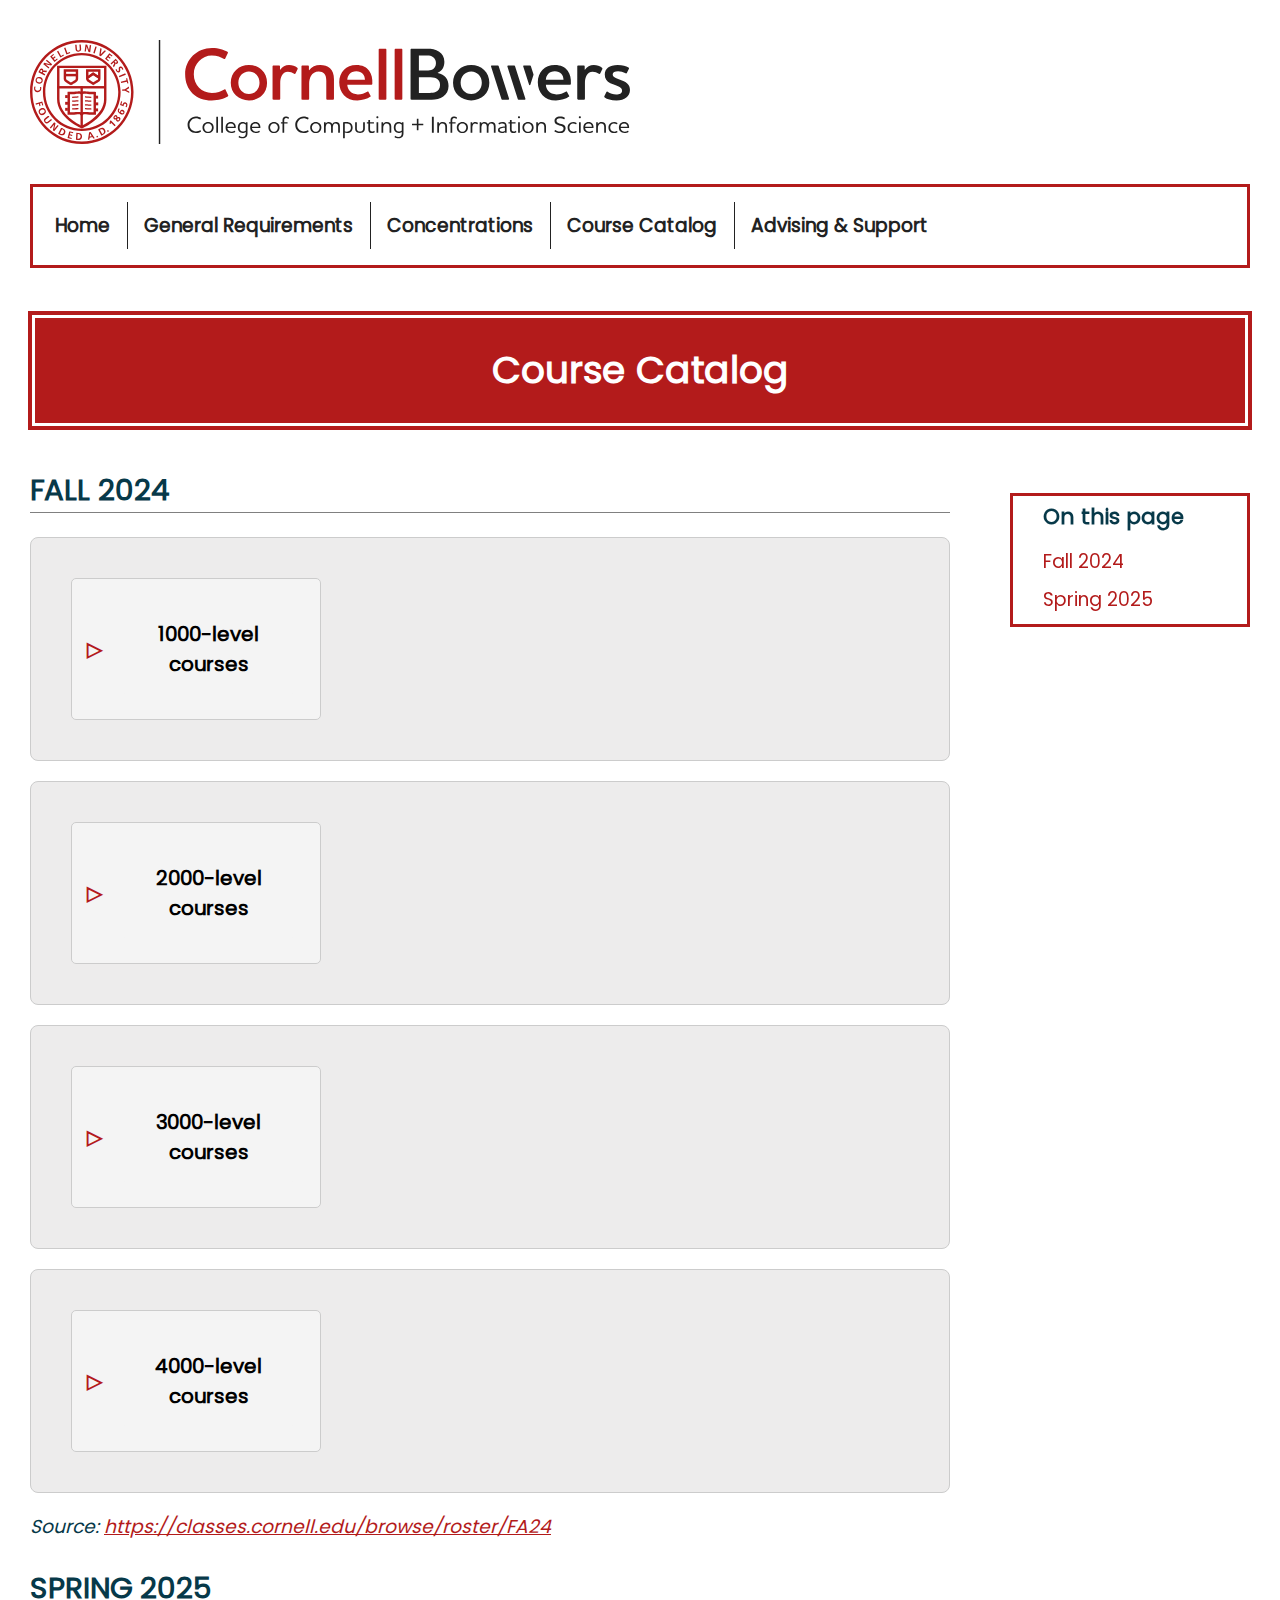
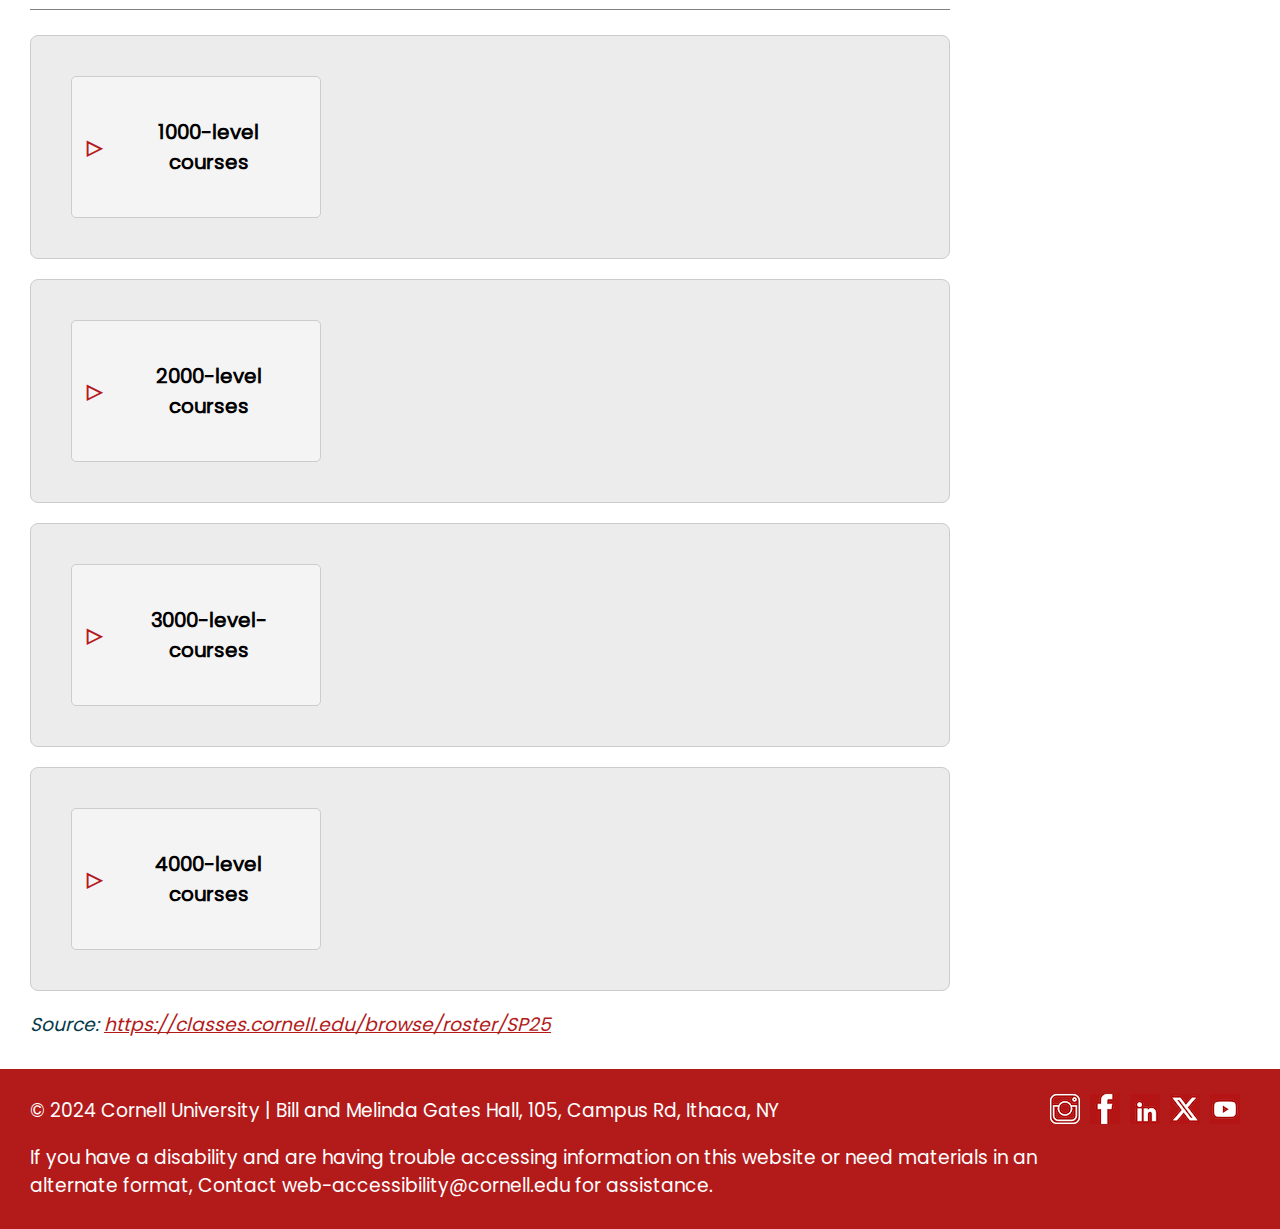
<file: course-catalog.html>
<!DOCTYPE html>
<html lang="en">

<head>
    <meta charset="UTF-8">
    <meta name="viewport" content="width=device-width, initial-scale=1">

    <link rel="stylesheet" type="text/css" href="styles/site.css">

    <title> BS - Information Science, Systems, and Technology (College of Engineering) | Cornell Information Science </title>
    <meta name="description" content="Fireflies Group's Cornell Bowers CIS website - course catalog">
</head>

<body>
    <header>
        <a href="index.html" title="Home">
            <!-- Source: client provided -->
            <img class="header-logo" src="images/bowers-logo.svg" alt="">
        </a>
        <!-- <button class="accessible-hidden" id="x-button">X</button> -->
        <button class="accessible-hidden hamburger-button" id="hamburger" aria-label="Open the navigation menu">
            <picture>
                <!-- Source: (original work) Tran Le -->
                <img src="images/hamburger-icon.png" alt="navigation hamburger icon">
            </picture>
        </button>

        <button class="accessible-hidden x-icon" id="x-button" aria-label="Close the navigation menu">
            <picture>
                <!-- Source: (original work) Tran Le -->
                <img src="images/x-icon.png" alt="navigation x icon">
            </picture>
        </button>

        <!-- Source: (original work) Group Work -->
        <nav id="navigation">
            <menu>
                <li><a href="index.html">Home</a></li>
                <li><a href="general-requirements.html">General Requirements</a></li>
                <li><a href="concentrations.html">Concentrations</a></li>
                <li><a href="course-catalog.html">Course Catalog</a></li>
                <li><a href="advising-support.html">Advising & Support</a></li>
            </menu>
        </nav>
    </header>


    <h1>Course Catalog</h1>

    <div class="container">
        <aside>
            <div class="sticky-content">
                <h2> On this page </h2>

                <!-- Source: client provided -->
                <ul>
                    <li> <a href="#Fall-2024"> Fall 2024 </a> </li>
                    <li> <a href="#Spring-2025">Spring 2025</a> </li>
                </ul>
            </div>
        </aside>

        <main>
            <!-- Source: https://classes.cornell.edu/browse/roster/FA24 -->
            <section id="Fall-2024">
                <h2>Fall 2024</h2>
                <!-- Fall 2024 Course Levels -->
                <div class="course-level-container">
                    <div class="course-level-subcontainer" id="course-level-subcontainer-1">
                        <p class="accordion-icon" id="right-pointing-1">▷</p>
                        <p class="accordion-icon hidden" id="down-pointing-1">▽</p>
                        <button class="course-level" id="course-level-1" aria-label="show level 1 courses">1000-level courses</button>
                    </div>
                    <div class="accessible-hidden" id="course-content-1">
                        <h3>INFO 1200 Information Ethics, Law, and Policy</h3>
                        <p><strong>Course Info:</strong> This course investigates the ethical, legal, and policy foundations of contemporary information technology. Through lectures, readings, discussions, and short assignments, we will address contemporary challenges ranging from the contests over intellectual property and privacy in a networked world to questions of inequality and control over technology. We will cover key areas of technology law and policy such as computing ethics; intellectual property; competition, antitrust, and freedom of expression; privacy and security; and AI ethics. We will also address new ethical questions and controversies that law and policy has yet to sort out. Through this course you'll learn about the key frameworks, processes, and institutions that govern the contemporary world of information technology, along with key theories and methods from academic fields that shape and inform them (law, philosophy, economics, political science, communication, sociology, etc.). You will also learn core reading and analytic skills central to success in the worlds of social science, law, policy, and many other settings. But above all you'll learn to engage critically and strategically with the worlds of information and technology around you, deciding what kind of information consumer, user, producer, and citizen you want to be.</p>
                        <p><strong>When offered:</strong> Fall</p>
                        <p><strong>Instructor:</strong> Daniel Susser, Gili Vidan</p>
                        <p><strong>Credits:</strong> 3</p>

                        <h3>INFO 1300 Introductory Design and Programming for the Web</h3>
                        <p><strong>Course Info:</strong> This course is designed to introduce students to the conceptual, design, and technical aspects of developing websites. No prior knowledge of programming, or web or graphic design is assumed or necessary. In the course, we will cover basic web technologies such as HyperText Markup Language (HTML), Cascading StyleSheets (CSS), and some JavaScript (JS).</p>
                        <p><strong>When offered:</strong> Fall, Spring</p>
                        <p><strong>Instructor:</strong> Royal Westwater</p>
                        <p><strong>Credits:</strong> 4</p>

                        <h3>INFO 1998 First-year Team Projects</h3>
                        <p><strong>Course Info:</strong> Independent work in information science as part of a student-led team project. Intended for first-year students on project teams, project team members in training, and for project team members performing tasks that are not core to information science.</p>
                        <p><strong>When Offered:</strong> Fall, Spring</p>
                        <p><strong>Permission Note:</strong> Intended for: first-year students</p>
                        <p><strong>Topic & Instructors:</strong> Intro to Digital Product Design (Walker White); Introduction to Machine Learning (Rene Kizilcec); Cornell Design & Tech Initiative (Gilly Leshed); Blueprint: Product Development & Management (Andrea Ippolito); Trends in Web Development (Kyle Harms); Hack4Impact (Aditya Vashistha or Jon McKenzie)</p>
                        <p><strong>Credits:</strong> 1-3</p>
                    </div>
                </div>

                <div class="course-level-container">
                    <div class="course-level-subcontainer" id="course-level-subcontainer-2">
                        <p class="accordion-icon" id="right-pointing-2">▷</p>
                        <p class="accordion-icon hidden" id="down-pointing-2">▽</p>
                        <button class="course-level" id="course-level-2" aria-label="show level 2 courses">2000-level courses</button>
                    </div>
                    <div class="accessible-hidden" id="course-content-2">
                        <h3>INFO 2040 Networks</h3>
                        <p><strong>Course Info:</strong> This interdisciplinary course examines network structures and how they matter in everyday life. The course examines how each of the computing, economic, sociological and natural worlds are connected and how the structure of these connections affects each of these worlds. Tools of graph theory and game theory are taught and then used to analyze networks. Topics covered include the web, the small world phenomenon, markets, neural networks, contagion, search and the evolution of networks.</p>
                        <p><strong>When Offered:</strong> Fall</p>
                        <p><strong>Instructor:</strong> Rohit Lamba, Yian Yin</p>
                        <p><strong>Credits:</strong> 3</p>

                        <h3>INFO 2300 Intermediate Design and Programming for the Web</h3>
                        <p><strong>Course Info:</strong> This course is designed to introduce students to the conceptual, design, and technical aspects of developing server-side interactive websites. Students will learn how to process HTTP requests, dynamically render HTML, populate and store web content in a relational database using SQL, and securely implement login/logout sessions through server-side scripting. Through a succession of projects, students learn and practice how to apply these principles to the creation of interactive and data-driven websites programmed in PHP and SQL. Design, inclusivity, and usability issues are emphasized.</p>
                        <p><strong>When Offered:</strong> Fall</p>
                        <p><strong>Prerequisites/Corequisites:</strong> INFO 1300 and CS 1110 or CS 1112</p>
                        <p><strong>Comments:</strong>Must be taken before INFO 3300. You will need a static website you designed and coded 100% yourself for the first assignment in this course. Projects from INFO 1300 are suitable. It is strongly recommended that students complete introductory programming before enrolling in this course.</p>
                        <p><strong>Instructor:</strong> Kyle Harms</p>
                        <p><strong>Credits:</strong> 4</p>

                        <h3>INFO 2450 Communication and Technology</h3>
                        <p><strong>Course Info:</strong> Introduces students to the Communication and Information Technologies focus area of the communication department and the Human Systems track for information science. It examines several approaches to understanding technology and its role in human behavior and society. Topics include psychological aspects of computer-mediated communication; how design plays a role in the way we interface with technology and collaborate with each other; and the ways in which communication technology is situated inside social and institutional structures and cultural formations.</p>
                        <p><strong>When Offered:</strong> Fall, Winter, Spring, Summer.</p>
                        <p><strong>Outcomes:</strong> Students will be able to evaluate (both existing and hypothetical) communication technologies using principles of user-centered design.Students will be able to anticipate consequences of communication technology (both existing and hypothetical) on individual behavior and personal well-being.Students will be able to anticipate consequences of communication technology (both existing and hypothetical) on collective behavior and effectiveness.</p>
                        <p><strong>Instructor:</strong> J. Matias</p>
                        <p><strong>Credits:</strong>3</p>

                        <h3>INFO 2950 Introduction to Data Science</h3>
                        <p><strong>Course Info:</strong> INFO 2950 is an applied introductory course on the foundations of data science, focusing on using data to identify patterns, evaluating the strength and significance of relationships, and generating predictions using data. Topics covered include the core principles of statistical programming (such as data frames, Python/R packages, reproducible workflows, and version control), univariate and multivariate statistical analysis of small and medium-size datasets, regression methods, hypothesis testing, probability models, basic supervised and unsupervised machine learning, data visualization, and network analysis. Students will learn how to use data to make effective arguments in a way that promotes the ethical usage of data. Students who complete the course will be able to produce meaningful, data-driven analyses of real-world problems and will be prepared to begin more advanced work in data-intensive domains.</p>
                        <p><strong>When Offered:</strong> Fall.</p>
                        <p><strong>Prerequisites/Corequisites:</strong>one course is core statistics (MATH 1710 or equivalent) and one course in core programming (CS 1110 or CS 1112) or permission of instructor.</p>
                        <p><strong>Comments:</strong>Information Science majors must complete this class prior to their senior year</p>
                        <p><strong>Instructor:</strong>Allison Koenecke</p>
                        <p><strong>Credits:</strong>4</p>
                    </div>

                </div>

                <div class="course-level-container">
                    <div class="course-level-subcontainer" id="course-level-subcontainer-3">
                        <div class="accordion-icon" id="right-pointing-3">▷</div>
                        <div class="accordion-icon hidden" id="down-pointing-3">▽</div>
                        <button class="course-level" id="course-level-3" aria-label="show level 3 courses">3000-level courses</button>
                    </div>
                    <div class="accessible-hidden" id="course-content-3">
                        <h3>INFO 3300 Visual Data Analytics for the Web</h3>
                        <p><strong>Course Info:</strong> This course will cover technologies for representing, modeling and displaying data in the context of interactive web pages. Practical skills for building web pages will be mixed with data mining algorithms and visualization design theory. We will use the D3 Javascript library to develop both static and dynamic visualizations, learn more about programming in Javascript, and explore web scalable vector graphics (SVG). Through design critique and formal study, we will identify the techniques visualization developers employ to create the "right" visualization for a given use case.</p>
                        <p><strong>When Offered:</strong>Fall</p>
                        <p><strong>Prerequisites/Corequisites:</strong> CS 2110/ENGRD 2110 and INFO 2300 or INFO 2310 or permission of instructor.</p>
                        <p><strong>Instructor:</strong> Jeff Rzeszotarski</p>
                        <p><strong>Credits:</strong> 3</p>

                        <h3>INFO 3350 Text Mining History and Literature</h3>
                        <p><strong>Course Info:</strong> The class will introduce methods for computer-assisted analysis of historical and literary text collections. It will cover corpus curation, representing text as data, building statistical models from text, and interpreting quantitative results. The class will also reflect on how computational methods fit with existing practices in the humanities, and how we can use models as complements to our own interpretations. Following the course, students will be able to assist faculty in quantitative and computational humanities scholarship.</p>
                        <p><strong>When Offered:</strong> Fall.</p>
                        <p><strong>Prerequisites/Corequisites:</strong>Prerequisite: INFO 2950.</p>
                        <p><strong>Permission Note:</strong> Primarily for: students with programming and data science experience, or permission of instructor required.</p>
                        <p><strong>Comments:</strong> Students may take this course as either a programmer or a designer.</p>
                        <p><strong>Instructor:</strong> Matthew Wilkens</p>
                        <p><strong>Credits:</strong>3</p>

                        <h3>INFO 3450 Human-Computer Interaction Design</h3>
                        <p><strong>Course Info:</strong>This course focuses on user experience design (UX) and the life cycle of interface design from the user perspective. We will discuss key aspects of the human-centered design process: understanding, analyzing, and formalizing user needs, exploring possible design solutions to address user needs, creating prototypes to externalize design ideas, and evaluating the usability of these prototypes.</p>
                        <p><strong>When Offered:</strong> Fall, Spring.</p>
                        <p><strong>Outcomes:</strong> Students will be able to appraise the human-centered design cycle and human-computer interaction design concepts.Students will be able to build practical skills required to apply the human-centered design process in technology design through class activities and a semester-long project.Students will be able to design a user interface in a semester-long project, including interim milestones that walk the students through the specific stages of the design process.Students will be able to develop teamwork skills through a semester-long group project.</p>
                        <p><strong>Instructor:</strong> Gilly Leshed</p>
                        <p><strong>Credits:</strong> 3</p>

                        <h3>INFO 3660 History and Theory of Digital Art </h3>
                        <p><strong>Course Info:</strong> In this course, we will examine the role of electronic and digital technologies in the arts of the late 20th and 21st centuries with emphasis on Europe and North America. Beginning with the cybernetically and systems-inspired work of the late sixties, we will explore early uses of computer technology, including early experiments in synthetic video in the 1970s. An overview of pre-internet telematic experiments will lead to an investigation of net art and later currents of digital art. The ongoing development of behavioral art forms will be a central theme. Critical evaluation of various attitudes concerning technology will be encouraged.</p>
                        <p><strong>When Offered:</strong> Fall.</p>
                        <p><strong>Prerequisites/Corequisites:</strong> Prerequisite: INFO 2950</p>
                        <p><strong>Instructor:</strong> Maria Fernandez</p>
                        <p><strong>Credits:</strong>3</p>

                        <h3>INFO 3900 Causal Inference</h3>
                        <p><strong>Course Info:</strong> Causal claims are essential in both science and policy. Would a new experimental drug improve disease survival? Would a new advertisement cause higher sales? Would a person's income be higher if they finished college? These questions involve counterfactuals: outcomes that would be realized if a treatment were assigned differently. This course will define counterfactuals mathematically, formalize conceptual assumptions that link empirical evidence to causal conclusions, and engage with statistical methods for estimation. Students will enter the course with knowledge of statistical inference: how to assess if a variable is associated with an outcome. Students will emerge from the course with knowledge of causal inference: how to assess whether an intervention to change that input would lead to a change in the outcome.</p>
                        <p><strong>When Offered:</strong> Fall.</p>
                        <p><strong>Prerequisites/Corequisites:</strong> Prerequisite: STSCI 2110 or PSYCH 2500 or SOC 3010 or ECON 3110 or equivalent.</p>
                        <p><strong>Instructor:</strong> Mayleen Cortez-Rodriguez, Y. Samuel Wang.</p>
                        <p><strong>Credits:</strong> 3</p>
                    </div>
                </div>

                <div class="course-level-container">
                    <div class="course-level-subcontainer" id="course-level-subcontainer-4">
                        <p class="accordion-icon" id="right-pointing-4">▷</p>
                        <p class="accordion-icon hidden" id="down-pointing-4">▽</p>
                        <button class="course-level" id="course-level-4" aria-label="show level 4 courses">4000-level courses</button>
                    </div>
                    <div class="accessible-hidden" id="course-content-4">
                        <h3>INFO 4125 Project Management</h3>
                        <p><strong>Course Info:</strong>This introductory course will emphasize the interpersonal skills necessary by project teams to manage demanding industry projects. Through a semester long simulated IS project, students will develop and apply a range of skills including time management, effective conflict resolution, negotiation, risk management, change control, and appropriate goal setting to adequately manage and execute their projects. Students will work in teams to engage in the 5 phases of the project management life cycle which includes: project initiation, planning, execution, monitoring, and project closure.</p>
                        <p><strong>Offered:</strong>Fall</p>
                        <p><strong>Outcomes:</strong> Define industry project management lingo and terms.Use a range of project management skills such as time management, self- management, risk management and conflict resolution to solve a complex multi-faced Information Science (IS) project.Systematically apply the 5 phases of the Project Management (PM) life cycle to solve a simulated IS project.Collaborate in teams to cohesively execute and manage an IS software project.Devise strategies to address teaming challenges and create more inclusive IS teaming experience.Establish a team contract stipulating the team's acceptable modes of conduct.Reflect on how prior diverse (racial, cultural, ethnic etc.) project team experiences affect our understanding of project management best practices.</p>
                        <p><strong>Instructor:</strong> Sharlane Cleare</p>
                        <p><strong>Credits:</strong> 3</p>

                        <h3>INFO 4145 Privacy and Security in the Data Economy</h3>
                        <p><strong>Course Info:</strong> Increasingly, social and economic interactions are mediated by online platforms and algorithmic systems that rely on ubiquitous connectivity and data accumulation for their operation. While these systems have brought an unprecedented number of new products and services that have fostered growth and innovation, they have also created novel challenges to privacy and data security. In this course, we explore privacy and data security as multi-faceted concepts with economic, legal, social, ethical, and psychological underpinnings.</p>
                        <p><strong>Offered:</strong>Fall</p>
                        <p><strong>Outcomes:</strong> Identify the tradeoffs involved in decisions to protect or to disclose personal information. Understand information security not only as a technical problem, but a problem of competing incentives from multiple stakeholders.Relate economic and behavioral theories with privacy and security decisions. Analyze emerging privacy and security trends as a multi-faceted problem with technical and social dimensions.</p>
                        <p><strong>Instructor:</strong> Cristobal Cheyre Forestier</p>
                        <p><strong>Credits:</strong> 3</p>

                        <h3>INFO 4240 Designing Technology for Social Impact</h3>
                        <p><strong>Course Info:</strong>The social impact of technologies is typically thought about fairly late, if ever, in the design process. Indeed, it can be difficult at design time to predict what effects technologies will have. Nevertheless, design decisions can inadvertently "lock in" particular values early on. In this course, we will draw on science & technology studies, technology design, and the arts to analyze the values embodied in technology design and to design technologies to promote positive social impact. What social and cultural values do technology designs consciously or unconsciously promote? To what degree can social impact be "built into" a technology? How can we take social and cultural values into account in design?</p>
                        <p><strong>Offered:</strong> Fall</p>
                        <p><strong>Comments:</strong>Technical background is not needed for this course.</p>
                        <p><strong>Instructor:</strong> Christopher Csikszentmihalyi</p>
                        <p><strong>Credits:</strong>4</p>

                        <h3>INFO 4301 Ethics in New Media, Technology, and Communication</h3>
                        <p><strong>Course Info:</strong> This course examines moral and ethical issues in communication, new media, and technology. Using theories and research in moral philosophy and psychology, we examine how people perceive and reason about ethical issues presented by media and technology, and how moral action is influenced by cognitive, emotional, and ethical belief systems. Issues of autonomy, transparency, harm, privacy, manipulation, justice, democracy, equality, and care are discussed. We analyze the consistency between personal and professional ethics, the importance of moral character and agency, and the translation of moral thought to ethical action, and address the development of professional and personal ethical codes of conduct and research for communication professionals in the areas of new media and technology.</p>
                        <p><strong>Offered:</strong> Fall, Winter, Summer.</p>
                        <p><strong>Outcomes:</strong>Students will be able to increase awareness of moral and ethical issues in media, technology, and communication. Students will be able to explain moral psychology and ethical principles. Students will be able to examine moral reasoning and ethical responsibilities—both personal and professional—that affect people and society. Students will be able to examine issues and implications of ethical relativism and ethical principles. Students will be able to reason thoughtfully and ethically about current cases and news items in communication, media, and technology.</p>
                        <p><strong>Instructor:</strong> Dawn Schrader</p>
                        <p><strong>Credits:</strong> 3</p>

                    </div>

                </div>
                <cite>Source: <a href="https://classes.cornell.edu/browse/roster/FA24"> https://classes.cornell.edu/browse/roster/FA24</a></cite>
            </section>

            <!-- Source: https://classes.cornell.edu/browse/roster/SP25 -->
            <section id="Spring-2025">
                <h2>Spring 2025</h2>
                <div class="course-level-container">
                    <div class="course-level-subcontainer" id="course-level-subcontainer-5">
                        <p class="accordion-icon" id="right-pointing-5">▷</p>
                        <p class="accordion-icon hidden" id="down-pointing-5">▽</p>
                        <button class="course-level" id="course-level-5" aria-label="show level 5 courses">1000-level courses</button>
                    </div>
                    <div class="accessible-hidden" id="course-content-5">
                        <h3>INFO 1260 Choices and Consequences in Computing</h3>
                        <p><strong>Course Info:</strong> Computing requires difficult choices that can have serious implications for real people. This course covers a range of ethical, societal, and policy implications of computing and information. It draws on recent developments in digital technology and their impact on society, situating these in the context of fundamental principles from computing, policy, ethics, and the social sciences. A particular emphasis will be placed on large areas in which advances in computing have consistently raised societal challenges: privacy of individual data; fairness in algorithmic decision-making; dissemination of online content; and accountability in the design of computing systems. As this is an area in which the pace of technological development raises new challenges on a regular basis, the broader goal of the course is to enable students to develop their own analyses of new situations as they emerge at the interface of computing and societal interests.</p>
                        <p><strong>When offered:</strong> Spring</p>
                        <p><strong>Instructor:</strong> Jon Kleinberg, Karen Levy</p>
                        <p><strong>Credits:</strong> 3</p>

                        <h3>INFO 1300 Introductory Design and Programming for the Web</h3>
                        <p><strong>Course Info:</strong> This course is designed to introduce students to the conceptual, design, and technical aspects of developing websites. No prior knowledge of programming, or web or graphic design is assumed or necessary. In the course, we will cover basic web technologies such as HyperText Markup Language (HTML), Cascading StyleSheets (CSS), and some JavaScript (JS).</p>
                        <p><strong>When offered:</strong> Fall, Spring</p>
                        <p><strong>Instructor:</strong> Royal Westwater</p>
                        <p><strong>Credits:</strong> 4</p>

                        <h3>INFO 1998 First-year Team Projects</h3>
                        <p><strong>Course Info:</strong> Independent work in information science as part of a student-led team project. Intended for first-year students on project teams, project team members in training, and for project team members performing tasks that are not core to information science.</p>
                        <p><strong>When Offered:</strong> Fall, Spring</p>
                        <p><strong>Permission Note:</strong> Intended for: first-year students</p>
                        <p><strong>Topic & Instructors:</strong> Intro to Digital Product Design (Walker White); Introduction to Machine Learning (Rene Kizilcec); Cornell Design & Tech Initiative (Gilly Leshed); Blueprint: Product Development & Management (Andrea Ippolito); Trends in Web Development (Kyle Harms); Hack4Impact (Aditya Vashistha or Jon McKenzie)</p>
                        <p><strong>Credits:</strong> 1-3</p>
                    </div>
                </div>

                <div class="course-level-container">
                    <div class="course-level-subcontainer" id="course-level-subcontainer-6">
                        <p class="accordion-icon" id="right-pointing-6">▷</p>
                        <p class="accordion-icon hidden" id="down-pointing-6">▽</p>
                        <button class="course-level" id="course-level-6" aria-label="show level 6 courses">2000-level courses</button>
                    </div>
                    <div class="accessible-hidden" id="course-content-6">
                        <h3>INFO 2310 Interactive Web Application Design and Development</h3>
                        <p><strong>Course Info:</strong> This course introduces students to the conceptual, design, and technical aspects of making interactive web applications.</p>
                        <p><strong>When Offered:</strong> Fall</p>
                        <p><strong>Prerequisites/Corequisites:</strong> Prerequisite: CS 1110 or CS 1112 and INFO 1300</p>
                        <p><strong>Comments:</strong> Must take INFO 2300 or INFO 2310 before INFO 3300</p>
                        <p><strong>Outcomes:</strong> Design usable and accessible interactive web application.</p>
                        <p><strong>Instructor:</strong> Kyle Harms</p>
                        <p><strong>Credits:</strong> 4</p>

                        <h3>INFO 2951 Introduction to Data Science with R</h3>
                        <p><strong>Course Info:</strong> This is an applied introductory course for students who wish to harness growing digital and computational resources.</p>
                        <p><strong>When Offered:</strong> Spring</p>
                        <p><strong>Prerequisites/Corequisites:</strong> Prerequisite: One course in core statistics (MATH 1710 or equivalent) and one course in core programming (CS 1110 or CS 1112), or permission of instructor</p>
                        <p><strong>Outcomes:</strong> Conduct exploratory data analysis through data wrangling and munging.</p>
                        <p><strong>Instructor:</strong> Benjamin Soltoff</p>
                        <p><strong>Credits:</strong> 4</p>
                    </div>
                </div>

                <div class="course-level-container">
                    <div class="course-level-subcontainer" id="course-level-subcontainer-7">
                        <p class="accordion-icon" id="right-pointing-7">▷</p>
                        <p class="accordion-icon hidden" id="down-pointing-7">▽</p>
                        <button class="course-level" id="course-level-7" aria-label="show level 7 courses">3000-level-courses</button>
                    </div>
                    <div class="accessible-hidden" id="course-content-7">
                        <h3>INFO 3140 Computational Psychology</h3>
                        <p><strong>Course Info:</strong> This course states and motivates the observation that cognition is fundamentally a computational process and explores the implications of this idea.</p>
                        <p><strong>When Offered:</strong> Spring</p>
                        <p><strong>Prerequisites/Corequisites:</strong> Prerequisite: one course each in psychology and statistics, or permission of instructor</p>
                        <p><strong>Instructor:</strong> Shimon Edelman</p>
                        <p><strong>Credits:</strong> 3</p>

                        <h3>INFO 3152 Introduction to Computer Game Design</h3>
                        <p><strong>Course Info:</strong> A project-based course in which programmers and designers collaborate to make a computer game.</p>
                        <p><strong>When Offered:</strong> Spring</p>
                        <p><strong>Prerequisites/Corequisites:</strong> Prerequisite for programmers: CS 2110, or permission of instructors.</p>
                        <p><strong>Satisfies Requirement:</strong> Satisfies track requirement for INFO majors and minors if taken under the INFO prefix</p>
                        <p><strong>Comments:</strong> Students may take this course as either a programmer or a designer.</p>
                        <p><strong>Instructor:</strong> Walker White</p>
                        <p><strong>Credits:</strong> 4</p>

                        <h3>INFO 3200 Technology, Behavior and Society</h3>
                        <p><strong>Course Info:</strong> This course addresses the contemporary socio-technological challenges and debates about digital media and information technologies.</p>
                        <p><strong>When Offered:</strong> Spring, Summer</p>
                        <p><strong>Outcomes:</strong> Analyze and critique the complex information society around them.</p>
                        <p><strong>Instructor:</strong> Claire Wardle</p>
                        <p><strong>Credits:</strong> 3</p>

                        <h3>INFO 3312 Data Communication</h3>
                        <p><strong>Course Info:</strong> Data scientists often present information to disseminate their findings.</p>
                        <p><strong>When Offered:</strong> Spring</p>
                        <p><strong>Prerequisites/Corequisites:</strong> Prerequisite: INFO 2950</p>
                        <p><strong>Comments:</strong> Prior experience with R and Git is required</p>
                        <p><strong>Outcomes:</strong> Implement principles of designing and creating effective data visualizations.</p>
                        <p><strong>Instructor:</strong> Benjamin Soltoff</p>
                        <p><strong>Credits:</strong> 3</p>

                        <h3>INFO 3950 Data Analytics for Information Science</h3>
                        <p><strong>Course Info:</strong> This course will cover intermediate-level applications of data science, with focus on discovery, interpretation, and communication of meaningful patterns in data.</p>
                        <p><strong>When Offered:</strong> Spring</p>
                        <p><strong>Prerequisites/Corequisites:</strong> Prerequisite: INFO 2950 or equivalent, plus substantial comfort with python programming in Jupyter notebook</p>
                        <p><strong>Comments:</strong> Note: This course may not be taken for credit after or concurrently with CS 3780 or ECE 4200</p>
                        <p><strong>Instructor:</strong> Paul Ginsparg</p>
                        <p><strong>Credits:</strong> 3</p>
                    </div>
                </div>

                <div class="course-level-container">
                    <div class="course-level-subcontainer" id="course-level-subcontainer-8">
                        <p class="accordion-icon" id="right-pointing-8">▷</p>
                        <p class="accordion-icon hidden" id="down-pointing-8">▽</p>
                        <button class="course-level" id="course-level-8" aria-label="show level 8 courses">4000-level courses</button>
                    </div>
                    <div class="accessible-hidden" id="course-content-8">
                        <h3>INFO 4100: Learning Analytics</h3>
                        <p><strong>Course Info:</strong> Technology has transformed how people teach and learn today. This course blends learning theories with methodologies and real-world datasets, exploring the mechanics of learning through analytics. Students will articulate key ideas in learning sciences, analyze educational data, and interpret learning analytics results.</p>
                        <p><strong>Offered:</strong> Spring</p>
                        <p><strong>Prerequisites:</strong> INFO 2950 or equivalent, AEM 2100, CS 1110. Knowledge of R is expected.</p>
                        <p><strong>Instructor:</strong> Rene Kizilcec</p>
                        <p><strong>Credits:</strong> 3</p>

                        <h3>INFO 4120: Ubiquitous Computing</h3>
                        <p><strong>Course Info:</strong> This course introduces ubiquitous computing through a multidisciplinary lens, including machine learning, HCI, and sociology. Students will lead and critique papers, participate in discussions, and work on projects.</p>
                        <p><strong>Offered:</strong> Spring</p>
                        <p><strong>Prerequisites:</strong> CS 1112 or equivalent</p>
                        <p><strong>Satisfies:</strong> Concentration requirement for INFO majors and minors</p>
                        <p><strong>Instructor:</strong> Cheng Zhang</p>
                        <p><strong>Credits:</strong> 3</p>

                        <h3>INFO 4152: Advanced Topics in Computer Game Design</h3>
                        <p><strong>Course Info:</strong> A project-based course where students develop games with innovative mechanics, focusing on advanced storytelling, nontraditional input, and social gameplay.</p>
                        <p><strong>Offered:</strong> Spring</p>
                        <p><strong>Prerequisites:</strong> Programmers: INFO 3152, CS 3300/INFO 3300 or related courses. Designers: INFO 3152, INFO 3450, or permission of instructor.</p>
                        <p><strong>Satisfies:</strong> Track requirement for INFO majors and minors</p>
                        <p><strong>Instructor:</strong> Walker White</p>
                        <p><strong>Credits:</strong> 3</p>

                        <h3>INFO 4220: Networks II: Market Design</h3>
                        <p><strong>Course Info:</strong> This course explores mathematical models for networked settings, examining real-world examples such as social networks, internet markets, and crowdsourcing.</p>
                        <p><strong>Offered:</strong> Spring</p>
                        <p><strong>Prerequisites:</strong> INFO 2040, CS 2800 or equivalent. Knowledge of probability and statistics expected.</p>
                        <p><strong>Satisfies:</strong> Track requirement for INFO majors and minors</p>
                        <p><strong>Instructor:</strong> Cristobal Cheyre Forestier</p>
                        <p><strong>Credits:</strong> 3</p>

                        <h3>INFO 4250: Surveillance and Privacy</h3>
                        <p><strong>Course Info:</strong> This course investigates the social, legal, and ethical dimensions of surveillance and privacy in modern life, including their implications for vulnerable groups and resistance strategies.</p>
                        <p><strong>Offered:</strong> Fall</p>
                        <p><strong>Prerequisites:</strong> INFO 1200 or permission of instructor</p>
                        <p><strong>Instructor:</strong> Daniel Susser</p>
                        <p><strong>Credits:</strong> 3</p>
                    </div>
                </div>
                <cite>Source: <a href="https://classes.cornell.edu/browse/roster/SP25">https://classes.cornell.edu/browse/roster/SP25</a></cite>
            </section>

        </main>
    </div>

    <footer>
        <div class="footer-left">
            <!-- Source: client provided -->
            <p>© 2024 Cornell University | Bill and Melinda Gates Hall, 105, Campus Rd, Ithaca, NY</p>
            <p>
                If you have a disability and are having trouble accessing information on this website or need materials in an alternate format, Contact web-accessibility@cornell.edu for assistance.
            </p>
        </div>
        <div class="footer-right">
            <a href="https://www.instagram.com/cornellbowerscis/">
                <picture>
                    <!-- Source: original work by Tran -->
                    <img class="footer-media-icons" src="images/instagram.png" alt="instagram icon">
                </picture>
            </a>
            <a href="https://www.facebook.com/CornellCIS/">
                <picture>
                    <!-- Source: original work by Tran -->
                    <img class="footer-media-icons" src="images/facebook.png" alt="facebook icon">
                </picture>
            </a>
            <a href="https://www.linkedin.com/company/cornell-university-college-of-computing-and-information-science/">
                <picture>
                    <!-- Source: original work by Tran -->
                    <img class="footer-media-icons" src="images/linkedin.png" alt="linkedin icon">
                </picture>
            </a>
            <a href="https://x.com/CornellCIS?ref_src=twsrc%5Egoogle%7Ctwcamp%5Eserp%7Ctwgr%5Eauthor&prefetchTimestamp=1732035796371">
                <picture>
                    <!-- Source: original work by Tran -->
                    <img class="footer-media-icons" src="images/x-media.png" alt="X icon">
                </picture>
            </a>
            <a href="https://www.youtube.com/channel/UC30gHDEkx8V-9aIoDHzz-zA">
                <picture>
                    <!-- Source: original work by Tran -->
                    <img class="footer-media-icons" src="images/youtube.png" alt="YouTube icon">
                </picture>
            </a>
        </div>
    </footer>

    <script src="scripts/jquery-3.7.1.js"></script>
    <script src="scripts/course-catalog.js"></script>
    <script src="scripts/hamburger.js"></script>

</body>

</html>
</file>
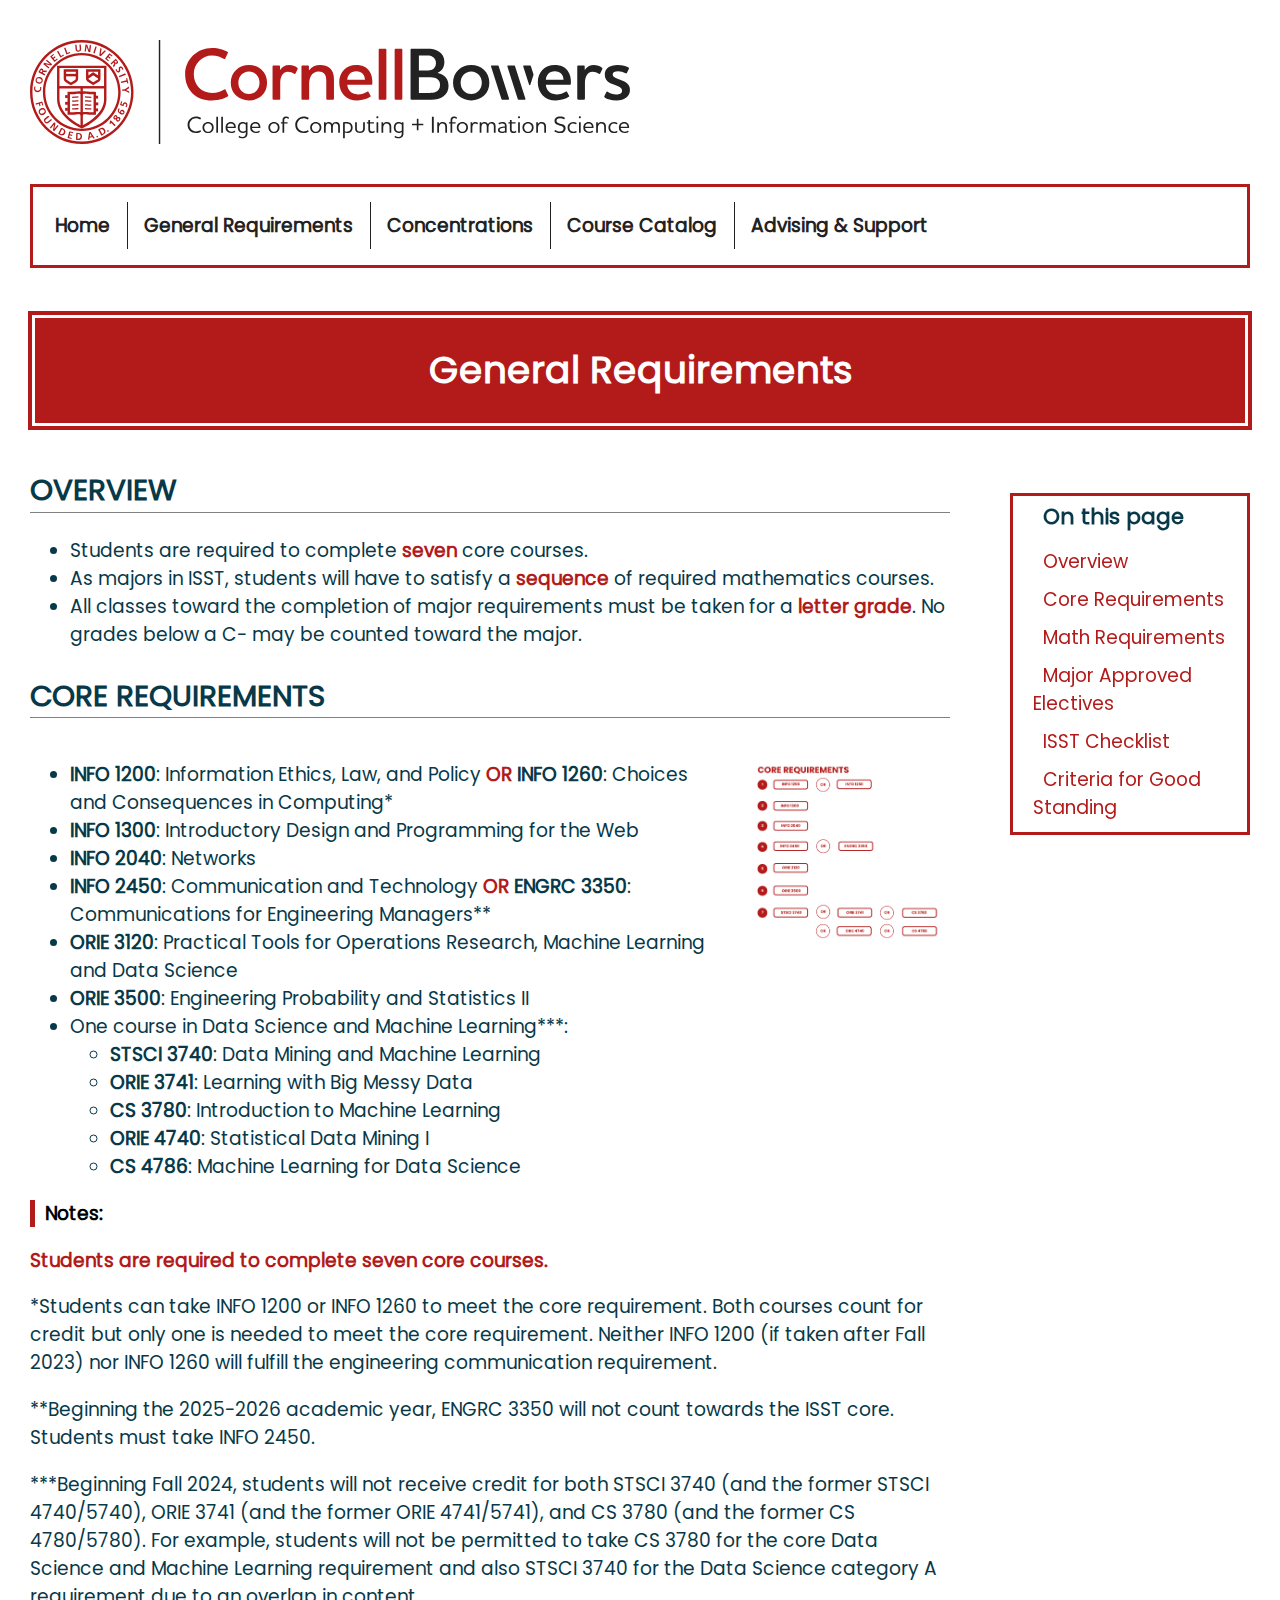
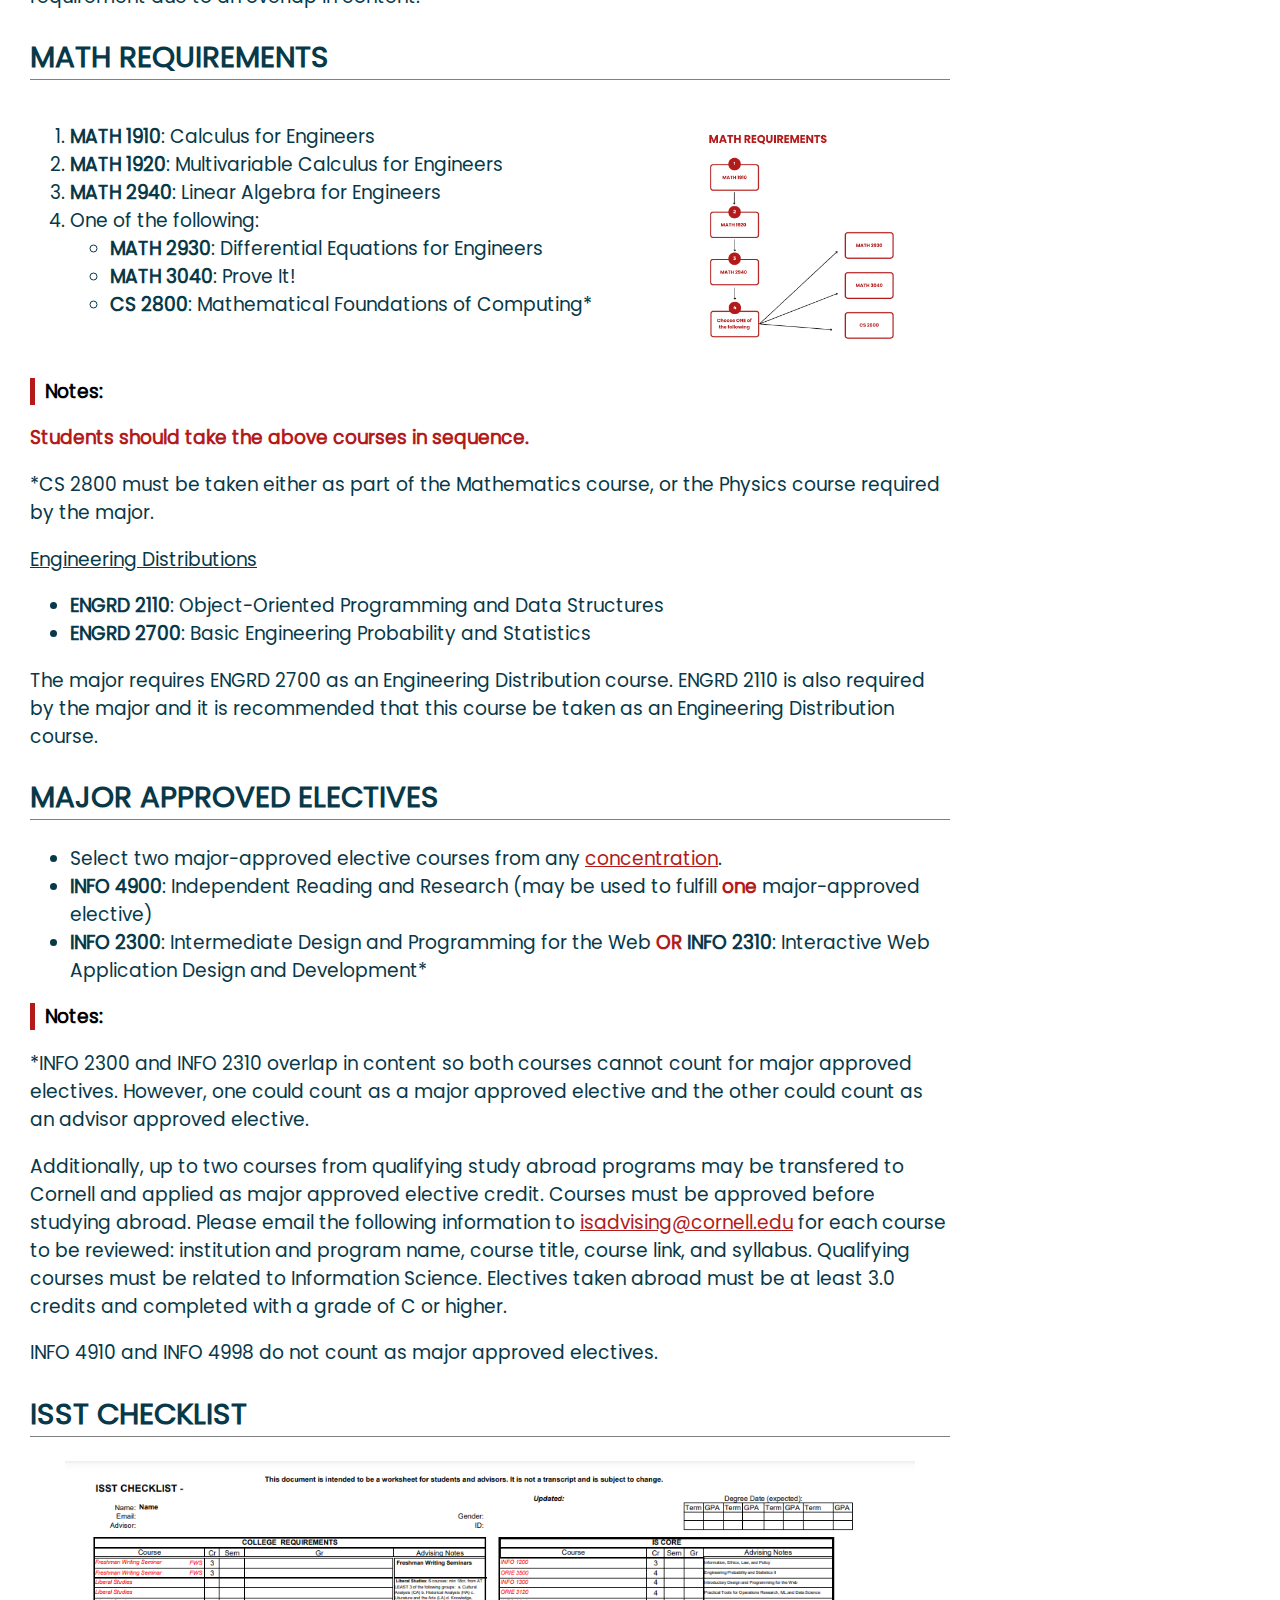
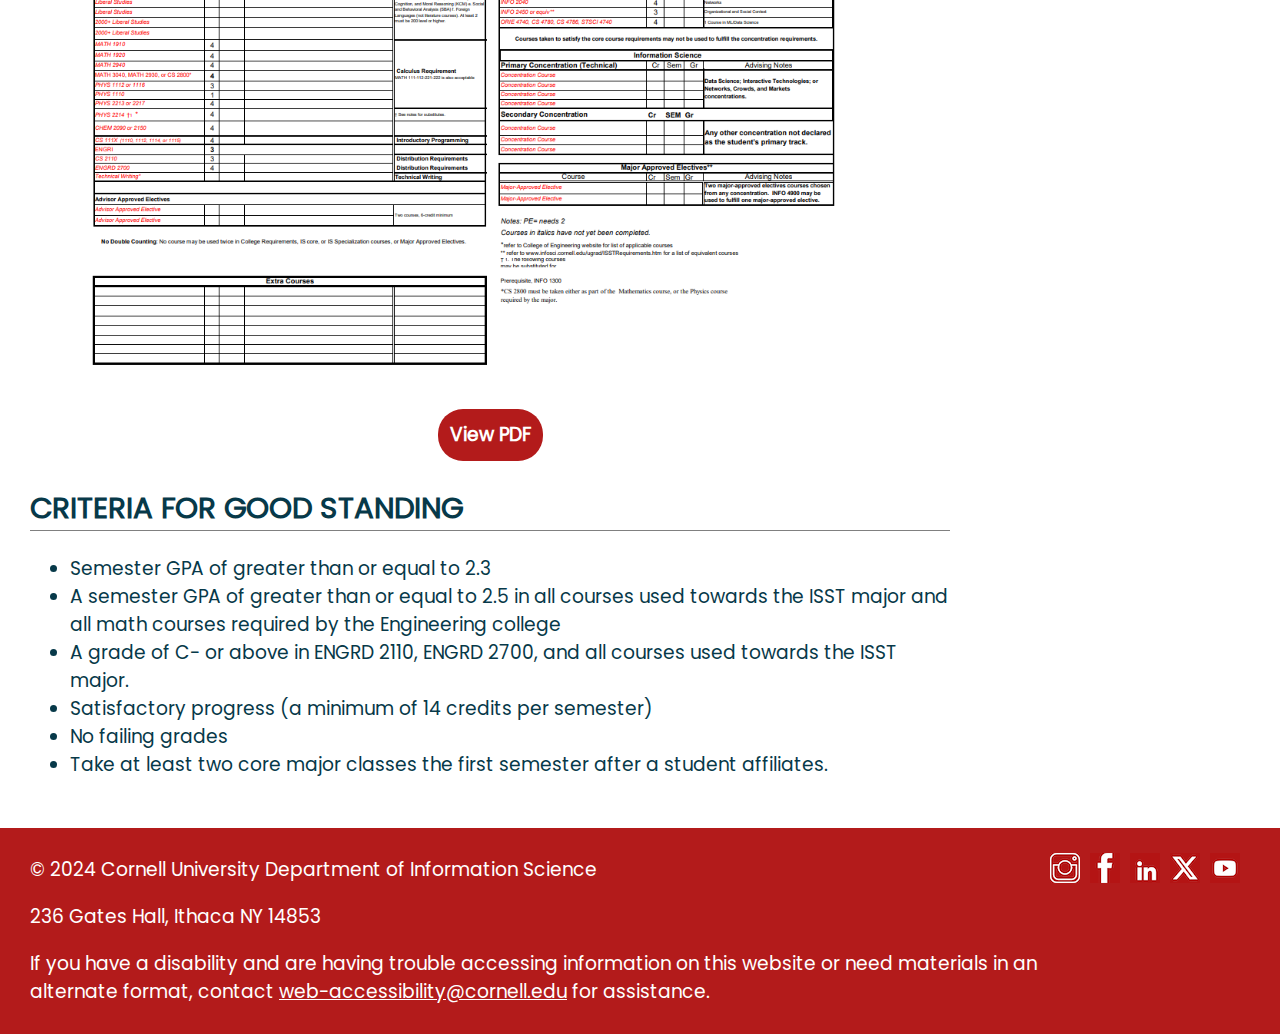
<file: general-requirements.html>
<!DOCTYPE html>
<html lang="en">

<head>
    <meta charset="UTF-8">
    <meta name="viewport" content="width=device-width, initial-scale=1">

    <link rel="stylesheet" type="text/css" href="styles/site.css">

    <title> General Requirements | ISST at Cornell Bowers CIS </title>
    <meta name="description" content="Fireflies Group's Cornell Bowers CIS website - general requirements">
</head>

<body>
    <header>
        <a href="index.html" title="Home">
            <!-- Source: client provided -->
            <img class="header-logo" src="images/bowers-logo.svg" alt="">
        </a>

        <button class="accessible-hidden hamburger-button" id="hamburger" aria-label="Open the navigation menu">
            <picture>
                <!-- Source: (original work) Tran Le -->
                <img src="images/hamburger-icon.png" alt="navigation hamburger icon">
            </picture>
        </button>

        <button class="accessible-hidden x-icon" id="x-button" aria-label="Close the navigation menu">
            <picture>
                <!-- Source: (original work) Tran Le -->
                <img src="images/x-icon.png" alt="navigation x icon">
            </picture>
        </button>

        <!-- Source: (original work) Group Work -->
        <nav id="navigation">
            <menu>
                <li><a href="index.html">Home</a></li>
                <li><a href="general-requirements.html">General Requirements</a></li>
                <li><a href="concentrations.html">Concentrations</a></li>
                <li><a href="course-catalog.html">Course Catalog</a></li>
                <li><a href="advising-support.html">Advising & Support</a></li>
            </menu>
        </nav>
    </header>


    <h1> General Requirements </h1>

    <div class="container">
        <aside>
            <div class="sticky-content">
                <h2> On this page </h2>

                <!-- Source: client provided -->
                <ul>
                    <li> <a href="#overview"> Overview </a> </li>
                    <li> <a href="#core"> Core Requirements </a> </li>
                    <li> <a href="#math"> Math Requirements </a> </li>
                    <li> <a href="#electives"> Major Approved Electives </a> </li>
                    <li> <a href="#checklist"> ISST Checklist </a> </li>
                    <li> <a href="#good-standing"> Criteria for Good Standing </a> </li>
                </ul>
            </div>
        </aside>

        <main>
            <section id="overview">
                <h2> Overview </h2>

                <!-- Source: client provided -->
                <ul>
                    <li> Students are required to complete <strong> seven </strong> core courses. </li>
                    <li> As majors in ISST, students will have to satisfy a <strong> sequence </strong> of required mathematics courses. </li>
                    <li> All classes toward the completion of major requirements must be taken for a <strong>letter grade</strong>. No grades below a C- may be counted toward the major. </li>
                </ul>
            </section>

            <section id="core">
                <h2> Core Requirements </h2>

                <div class="courses-figure">
                    <!-- Source: client provided -->
                    <ul>
                        <li>
                            <div class="course-code">INFO 1200</div>: Information Ethics, Law, and Policy <em class="or">or</em>
                            <div class="course-code">INFO 1260</div>: Choices and Consequences in Computing*
                        </li>
                        <li>
                            <div class="course-code">INFO 1300</div>: Introductory Design and Programming for the Web
                        </li>
                        <li>
                            <div class="course-code">INFO 2040</div>: Networks
                        </li>
                        <li>
                            <div class="course-code">INFO 2450</div>: Communication and Technology <em class="or"> or </em>
                            <div class="course-code">ENGRC 3350</div>: Communications for Engineering Managers**
                        </li>
                        <li>
                            <div class="course-code">ORIE 3120</div>: Practical Tools for Operations Research, Machine Learning and Data Science
                        </li>
                        <li>
                            <div class="course-code">ORIE 3500</div>: Engineering Probability and Statistics II
                        </li>
                        <li> One course in Data Science and Machine Learning***:
                            <ul>
                                <li>
                                    <div class="course-code">STSCI 3740</div>: Data Mining and Machine Learning
                                </li>
                                <li>
                                    <div class="course-code">ORIE 3741</div>: Learning with Big Messy Data
                                </li>
                                <li>
                                    <div class="course-code">CS 3780</div>: Introduction to Machine Learning
                                </li>
                                <li>
                                    <div class="course-code">ORIE 4740</div>: Statistical Data Mining I
                                </li>
                                <li>
                                    <div class="course-code">CS 4786</div>: Machine Learning for Data Science
                                </li>
                            </ul>
                        </li>
                    </ul>

                    <figure>
                        <button id="core-button" class="figure-button disabled" aria-label="Show a larger version of the image">
                            <!-- Source: original work by Tran-->
                            <img class="modal-requirements" src="images/core-requirements.png" alt="Figure of 7 core requirements">
                        </button>
                    </figure>
                </div>

                <div id="modal-core" class="modal hidden">
                    <div class="modal-content">
                        <button id="core-x" class="x-icon-modal" aria-label="Close the larger version of the image">
                            <picture>
                                <!-- Source: original work by Tran -->
                                <img class="x-icon-image" src="images/x-icon.png" alt="Close">
                            </picture>
                        </button>

                        <figure>
                            <!-- Source: original work by Tran -->
                            <img class="modal-image" src="images/core-requirements.png" alt="Figure of 7 core requirements">
                        </figure>
                    </div>
                </div>

                <strong class="notes"> Notes: </strong>

                <p> <strong> Students are required to complete seven core courses. </strong> </p>

                <p> *Students can take INFO 1200 or INFO 1260 to meet the core requirement. Both courses count for credit but only one is needed to meet the core requirement. Neither INFO 1200 (if taken after Fall 2023) nor INFO 1260 will fulfill the engineering communication requirement. </p>

                <p> **Beginning the 2025-2026 academic year, ENGRC 3350 will not count towards the ISST core. Students must take INFO 2450. </p>

                <p> ***Beginning Fall 2024, students will not receive credit for both STSCI 3740 (and the former STSCI 4740/5740), ORIE 3741 (and the former ORIE 4741/5741), and CS 3780 (and the former CS 4780/5780). For example, students will not be permitted to take CS 3780 for the core Data Science and Machine Learning requirement and also STSCI 3740 for the Data Science category A requirement due to an overlap in content. </p>
            </section>

            <section id="math">
                <h2> Math Requirements </h2>

                <!-- Source: client provided -->
                <div class="courses-figure">
                    <ol>
                        <li>
                            <div class="course-code">MATH 1910</div>: Calculus for Engineers
                        </li>
                        <li>
                            <div class="course-code">MATH 1920</div>: Multivariable Calculus for Engineers
                        </li>
                        <li>
                            <div class="course-code">MATH 2940</div>: Linear Algebra for Engineers
                        </li>
                        <li> One of the following:
                            <ul>
                                <li>
                                    <div class="course-code">MATH 2930</div>: Differential Equations for Engineers
                                </li>
                                <li>
                                    <div class="course-code">MATH 3040</div>: Prove It!
                                </li>
                                <li>
                                    <div class="course-code">CS 2800</div>: Mathematical Foundations of Computing*
                                </li>
                            </ul>
                        </li>
                    </ol>

                    <figure>
                        <button id="math-button" class="figure-button disabled" aria-label="Show a larger version of the image">
                            <!-- Source: original work by Tran-->
                            <img class="modal-requirements" src="images/math-requirements.png" alt="Flowchart of math requirements">
                        </button>
                    </figure>
                </div>

                <div id="modal-math" class="modal hidden">
                    <div class="modal-content">
                        <button id="math-x" class="x-icon-modal" aria-label="Close the larger version of the image">
                            <picture>
                                <!-- Source: original work by Tran -->
                                <img class="x-icon-image" src="images/x-icon.png" alt="Close">
                            </picture>
                        </button>

                        <figure>
                            <!-- Source: original work by Tran -->
                            <img class="modal-image" src="images/math-requirements.png" alt="Flowchart of math requirements">
                        </figure>
                    </div>
                </div>

                <strong class="notes"> Notes: </strong>

                <p> <strong> Students should take the above courses in sequence. </strong> </p>

                <p> *CS 2800 must be taken either as part of the Mathematics course, or the Physics course required by the major. </p>

                <p class="engineering-distributions"> Engineering Distributions </p>
                <ul>
                    <li>
                        <div class="course-code">ENGRD 2110</div>: Object-Oriented Programming and Data Structures
                    </li>
                    <li>
                        <div class="course-code">ENGRD 2700</div>: Basic Engineering Probability and Statistics
                    </li>
                </ul>

                <p> The major requires ENGRD 2700 as an Engineering Distribution course. ENGRD 2110 is also required by the major and it is recommended that this course be taken as an Engineering Distribution course. </p>
            </section>

            <section id="electives">
                <h2> Major Approved Electives </h2>

                <!-- Source: client provided -->
                <ul>
                    <li> Select two major-approved elective courses from any <a href="concentrations.html">concentration</a>. </li>
                    <li>
                        <div class="course-code">INFO 4900</div>: Independent Reading and Research (may be used to fulfill <strong> one </strong> major-approved elective)
                    <li>
                        <div class="course-code">INFO 2300</div>: Intermediate Design and Programming for the Web <em class="or"> or </em>
                        <div class="course-code">INFO 2310</div>: Interactive Web Application Design and Development*
                    </li>
                </ul>

                <strong class="notes"> Notes: </strong>

                <p> *INFO 2300 and INFO 2310 overlap in content so both courses cannot count for major approved electives. However, one could count as a major approved elective and the other could count as an advisor approved elective. </p>

                <p> Additionally, up to two courses from qualifying study abroad programs may be transfered to Cornell and applied as major approved elective credit. Courses must be approved before studying abroad. Please email the following information to <a href="mailto:isadvising@cornell.edu">isadvising@cornell.edu</a> for each course to be reviewed: institution and program name, course title, course link, and syllabus. Qualifying courses must be related to Information Science. Electives taken abroad must be at least 3.0 credits and completed with a grade of C or higher. </p>

                <p> INFO 4910 and INFO 4998 do not count as major approved electives. </p>
            </section>

            <section id="checklist">
                <h2> ISST Checklist </h2>

                <figure class="checklist-image">
                    <!-- Source: client provided -->
                    <img src="images/isst-checklist.png" alt="ISST Checklist">
                </figure>

                <div class="center-button">
                    <a class="pdf" href="isst-checklist.pdf">View PDF</a>
                </div>
            </section>

            <section id="good-standing">
                <h2> Criteria for Good Standing </h2>

                <!-- Source: client provided -->
                <ul>
                    <li> Semester GPA of greater than or equal to 2.3 </li>
                    <li> A semester GPA of greater than or equal to 2.5 in all courses used towards the ISST major and all math courses required by the Engineering college </li>
                    <li> A grade of C- or above in ENGRD 2110, ENGRD 2700, and all courses used towards the ISST major.</li>
                    <li> Satisfactory progress (a minimum of 14 credits per semester) </li>
                    <li> No failing grades </li>
                    <li> Take at least two core major classes the first semester after a student affiliates. </li>
                </ul>
            </section>
        </main>
    </div>

    <footer>
        <div class="footer-left">
            <!-- Source: client provided -->
            <p> © 2024 Cornell University Department of Information Science </p>
            <p> 236 Gates Hall, Ithaca NY 14853 </p>
            <p> If you have a disability and are having trouble accessing information on this website or need materials in an alternate format, contact <a href="mailto:web-accessibility@cornell.edu">web-accessibility@cornell.edu</a> for assistance.
            </p>
        </div>

        <div class="footer-right">
            <a href="https://www.instagram.com/cornellbowerscis/">
                <picture>
                    <!-- Source: original work by Tran -->
                    <img class="footer-media-icons" src="images/instagram.png" alt="instagram icon">
                </picture>
            </a>

            <a href="https://www.facebook.com/CornellCIS/">
                <picture>
                    <!-- Source: original work by Tran -->
                    <img class="footer-media-icons" src="images/facebook.png" alt="facebook icon">
                </picture>
            </a>

            <a href="https://www.linkedin.com/company/cornell-university-college-of-computing-and-information-science/">
                <picture>
                    <!-- Source: original work by Tran -->
                    <img class="footer-media-icons" src="images/linkedin.png" alt="linkedin icon">
                </picture>
            </a>

            <a href="https://x.com/CornellCIS?ref_src=twsrc%5Egoogle%7Ctwcamp%5Eserp%7Ctwgr%5Eauthor&prefetchTimestamp=1732035796371">
                <picture>
                    <!-- Source: original work by Tran -->
                    <img class="footer-media-icons" src="images/x-media.png" alt="X icon">
                </picture>
            </a>

            <a href="https://www.youtube.com/channel/UC30gHDEkx8V-9aIoDHzz-zA">
                <picture>
                    <!-- Source: original work by Tran -->
                    <img class="footer-media-icons" src="images/youtube.png" alt="YouTube icon">
                </picture>
            </a>
        </div>
    </footer>

    <script src="scripts/jquery-3.7.1.js"></script>
    <script src="scripts/general-modals.js"></script>
    <script src="scripts/hamburger.js"></script>

</body>

</html>
</file>
<file: styles/site.css>
@font-face {
    font-family: "Poppins";
    src: url('../fonts/Poppins/Poppins-Regular.ttf') format('truetype');
}

html {
    background-color: #FFFFFF;
    color: #073949;
    font-family: "Poppins", sans-serif;
    font-size: 14pt;
    line-height: 1.5;
    box-sizing: border-box;
}

* {
    box-sizing: inherit;
}

body {
    margin: 0 auto;
}

header {
    flex-direction: column;
    margin-top: 40px;
}

footer {
    margin-top: 30px;
    padding-left: 30px;
    padding-right: 30px;
    padding-top: 10px;
    padding-bottom: 10px;
    background-color: #B31B1B;
    color: white;
    display: flex;
    flex-direction: column-reverse;
}

.footer-media-icons {
    width: 40px;
    padding-top: 15px;
    padding-right: 10px;
}

.footer-right {
    display: flex;
    flex-direction: row;
    justify-content: center;
}

nav {
    margin: 0;
    padding: 0;
}

nav menu {
    list-style-type: none;
    padding-top: 5px;
    padding-bottom: 5px;
    margin-left: 30px;
    margin-right: 30px;
    margin-top: 20px;
    margin-bottom: 10px;
    border: 3px solid #B31B1B;
}

nav menu li {
    padding-bottom: 13px;
    padding-top: 13px;
    margin: 0;
}

nav menu li a {
    display: inline;
    text-decoration: none;
    color: #222222;
}

nav menu li a:hover {
    border-bottom: 3px solid #B31B1B;
}

h1 {
    color: #FFFFFF;
    font-weight: bold;
    font-size: 28pt;
    text-align: center;
    background-color: #B31B1B;
    border: 10px double white;
    padding: 25px;
    margin-left: 25px;
    margin-right: 25px;
    margin-top: 20px;
    margin-bottom: 10px;
}

.header-logo {
    display: block;
    margin: 10px auto;
    margin-left: 30px;
    width: 100%;
    max-width: 400px;
}

a {
    color: #B31B1B;
}

footer a {
    color: #FFFFFF;
}

aside {
    width: 100%;
    margin: 0;
    padding: 0;
}

aside h2 {
    font-size: 16pt;
    padding-top: 5px;
    padding-bottom: 5px;
    padding-left: 30px;
    margin-left: 30px;
    margin-right: 30px;
    margin-bottom: 0;
    margin-top: 0;
    border: 3px solid #B31B1B;
    border-bottom: none;
}

aside ul {
    list-style-type: none;
    padding-top: 5px;
    padding-bottom: 5px;
    margin-left: 30px;
    margin-right: 30px;
    margin-top: 0;
    border: 3px solid #B31B1B;
    border-top: none;
}

aside ul li {
    padding-bottom: 5px;
    padding-top: 5px;
    margin: 0;
}

main {
    width: 100%;
    padding-left: 30px;
    padding-right: 30px;
}

main h2 {
    border-bottom: 1px solid gray;
    font-size: 22pt;
    font-weight: bold;
    text-transform: uppercase;
}

main strong {
    font-weight: bold;
    color: #B31B1B;
}

.course-code {
    display: inline;
    font-weight: bold;
    white-space: nowrap;
}

.or {
    font-weight: bold;
    font-style: normal;
    text-transform: uppercase;
    color: #B31B1B
}

.notes {
    color: black;
    border-left: 5px solid #B31B1B;
    padding-left: 10px;
}

.engineering-distributions {
    text-decoration: underline;
}

.checklist-image {
    margin: 0;
}

.checklist-image img {
    display: block;
    margin-left: auto;
    margin-right: auto;
    width: 100%;
    min-width: 400px;
    max-width: 850px;
}

.home-decor {
    display: block;
    max-width: 850px;
    min-width: 400px;
    margin-left: auto;
    margin-right: auto;
    width: 100%;
    padding: 10px;
}

.gates-home {
    display: block;
    margin-left: auto;
    margin-right: auto;
    width: 100%;
    min-width: 400px;
    max-width: 850px;
}

.center-button {
    display: flex;
    justify-content: center;
}

.pdf-button {
    background-color: transparent;
    border: none;
}

.pdf {
    display: inline-block;
    padding: 12px;
    font-weight: bold;
    text-align: center;
    background-color: #B31B1B;
    color: white;
    text-decoration: none;
    border-radius: 25px;
    margin-left: auto;
    margin-right: auto;
    margin-top: 25px;
}

.courses-figure figure {
    margin-left: 0;
    margin-right: 0;
}

.modal-requirements {
    width: 100%;
    min-width: 400px;
    max-width: 800px;
}

.advisors-container {
    display: flex;
    flex-wrap: wrap;
    gap: 2rem;
    justify-content: center;
    margin-top: 2rem;
}

.advisor-card {
    display: flex;
    flex-direction: column;
    align-items: center;
    background: #B31B1B;
    border: 1px solid #ddd;
    border-radius: 10px;
    box-shadow: 0 4px 6px rgba(0, 0, 0, 0.1);
    padding: 1rem;
    flex: 1 1 calc(45% - 2rem);
    min-width: 300px;
    max-width: 500px;
}

.advisor-card img {
    width: 100%;
    height: auto;
    object-fit: cover;
    border-radius: 10px;
    margin-bottom: 1rem;
}

.advisor-info {
    flex-grow: 1;
    width: 100%;
    text-align: justify;
}

.advisor-info h3 {
    margin: 0 0 0.5rem;
    font-size: 1.4rem;
    color: #FFFFFF;
    text-align: center;
    border-left: None;
}

.advisor-info p {
    margin: 0.3rem 0;
    line-height: 1.5;
    color: white;
    text-align: justify;
}

.advisor-info a {
    color: rgb(228, 235, 9);
}


.each-concen {
    background-color: #e7e7e7;
    padding-right: 42px;
    padding-left: 42px;
    margin-top: 30px;

    display: flex;
    flex-direction: row;
}

.each-concen-name {
    font-size: 24px;
}

.concen-seen {
    background-color: #e7e7e7;
    padding: 10px;
    padding-left: 42px;
    padding-right: 42px;
    margin-bottom: 0px;
}

.each-concen-info {
    background-color: #e7e7e7;
    padding: 10px;
    padding-left: 20px;
    margin-bottom: 46px;
}

.each-concen-info h3,
.each-concen-info ul,
.each-concen-info h4 {
    margin-left: 30px;
    margin-right: 30px;
}

.course-level {
    display: flex;
    justify-content: center;
    align-items: center;
    padding: 15px;
    margin: 10px;
    border: none;
    background-color: #f4f4f4;
    text-align: center;
    font-weight: bolder;
    width: 100%;
    max-width: 250px;
    border-radius: 5px;
    cursor: pointer;
}

h3 {
    border-left: 10px solid;
    color: #B31B1B;
    padding: 10px;
}

.accordion-icon {
    margin-right: 10px;
    font-size: 20px;
    font-weight: bolder;
    color: #B31B1B;
    border: none;
    background: none;
}

.butt-wrap {
    display: flex;
    align-items: center;
    justify-content: center;
}

.concen-butt-s {
    background-color: #e7e7e7;
    padding: 15px;
    flex-grow: 1;
    margin-bottom: 15px;
    cursor: pointer;
    font-family: "Poppins", sans-serif;
    font-size: 14pt;
}

button {
    outline-offset: 2px;
    font-size: 20px;
    font-family: "Poppins", sans-serif;
}

.concen-butt-h {
    background-color: #e7e7e7;
    padding: 15px;
    flex-grow: 1;
    cursor: pointer;
    font-family: "Poppins", sans-serif;
    font-size: 14pt;
}

#ux-courses {
    margin-bottom: 18px;
}

.concen-butt-s:hover {
    background-color: #d6d6d6;
}

.concen-butt-h:hover {
    background-color: #d6d6d6;
}

.course-level-subcontainer {
    display: flex;
    justify-content: center;
    align-items: center;
    padding: 15px;
    margin: 10px;
    border: 1px solid #ccc;
    background-color: #f4f4f4;
    text-align: center;
    font-weight: bolder;
    width: 100%;
    max-width: 250px;
    border-radius: 5px;
    cursor: pointer;
}

#down-pointing {
    border: none;
    font-size: 20px;
    color: #B31B1B;
    cursor: pointer;
}



.course-level-container {
    display: flex;
    flex-direction: column;
    margin-bottom: 20px;
    border: 1px solid #ccc;
    border-radius: 8px;
    overflow: hidden;
    padding: 30px;
    background-color: #cccaca5c;
}


.course-level:hover {
    background-color: #f1f1f1;
}

.hidden {
    display: none;
}

.disabled {
    pointer-events: none;
    cursor: not-allowed;
}

.nav-container {
    display: flex;
    flex-direction: row;
    justify-content: space-between;
}

.hamburger-button {
    position: absolute;
    right: 0;
    top: 0;
    cursor: pointer;
    border: none;
    padding: 30px;
    background-color: white;
}

.x-icon {
    position: absolute;
    right: 0;
    top: 0;
    cursor: pointer;
    border: none;
    padding: 30px;
    background-color: white;
}

.larry {
    margin-bottom: 0;
}

.figure-button {
    background-color: transparent;
    border: none;
}

.accessible-hidden {
    position: absolute;
    left: -10000px;
    top: auto;
    width: 1px;
    height: 1px;
    overflow: hidden;
}

@media (min-width: 450px) and (max-width: 849px) {
    .header-logo {
        max-width: 350px;
    }

    #hamburger img {
        width: 40px;
        padding-top: 15px;
    }

    #x-button img {
        width: 40px;
        padding-top: 15px;
    }

    nav menu {
        display: flex;
        flex-direction: column;
        justify-content: space-between;
        margin-top: 25px;
    }
}

@media (min-width: 850px) {
    .header-logo {
        max-width: 600px;
    }

    nav {
        padding: 30px;
        padding-bottom: 0px;

        display: flex;
        flex-direction: row;
        justify-content: space-between;

    }

    nav menu {
        display: flex;
        flex-direction: row;
        margin: 0;
        margin-bottom: 20px;
        padding: 0;
        position: relative;
        width: 100%;
    }

    nav menu li {
        margin-left: 10px;
        position: relative;
    }

    nav menu li a {
        display: block;
        padding: 12px;
        font-weight: bold;
        text-decoration: none;
        text-align: center;
    }

    nav menu li a:hover {
        color: #B31B1B;
        border-bottom: none;
    }

    nav menu li:not(:last-child)::after {
        content: "";
        position: absolute;
        right: -5px;
        top: 20%;
        bottom: 20%;
        width: 0.5px;
        background-color: #222222;
        box-sizing: border-box;
    }

    .container {
        display: flex;
        flex-direction: row-reverse;
    }

    main {
        min-width: 400px;
        flex-grow: 2;
    }

    aside {
        min-width: 200px;
        max-width: 300px;
        flex-grow: 1;
    }

    aside ul {
        padding-left: 20px;
        padding-right: 20px;
    }

    aside ul li a {
        text-decoration: none;
        padding-left: 10px;
    }

    aside ul li a:hover {
        border-left: 3px solid #B31B1B;
    }

    .sticky-content {
        position: sticky;
        top: 0;
        overflow-y: auto;
        padding-top: 50px;
    }

    .home-decor {
        min-width: 100px;
        max-width: 850px;
        display: block;
        margin-left: auto;
        margin-right: auto;
        width: 100%;
        padding: 10px;
    }

    .top-row-home {
        display: flex;
        flex-direction: row;
    }

    .bottom-row-home {
        display: flex;
        flex-direction: row;
    }

    .courses-figure {
        display: flex;
        flex-direction: row;
        justify-content: space-between;
    }

    .courses-figure figure {
        margin-left: 10px;
    }

    .modal-requirements {
        min-width: 200px;
        max-width: 250px;
        border-radius: 15px;
        cursor: pointer;
    }

    .modal-requirements:hover {
        border: 6px solid #B31B1B;
    }

    .modal {
        position: fixed;
        z-index: 1;
        padding-top: 25px;
        top: 0;
        left: 0;
        width: 100%;
        height: 100%;
        overflow: hidden;
        background-color: rgba(0, 0, 0, 0.6);
    }

    .modal-content {
        margin: auto;
        width: 85%;
    }

    .modal-content figure {
        margin: 0;
    }

    .x-icon-modal {
        float: right;
        cursor: pointer;
        border: 0;
        padding: 0;
        background-color: transparent;
    }

    .x-icon-image {
        width: 30px;
    }

    .modal-image {
        display: block;
        min-width: 600px;
        max-width: 650px;
        margin: 0 auto;
    }

    footer {
        flex-direction: row;
    }
}

@media (min-width: 850px) and (max-width: 1100px) {
    .modal-requirements {
        min-width: 150px;
        max-width: 200px;
    }
}

@media (min-width: 1100px) {
    .modal-requirements {
        min-width: 200px;
        max-width: 250px;
    }
}
</file>
